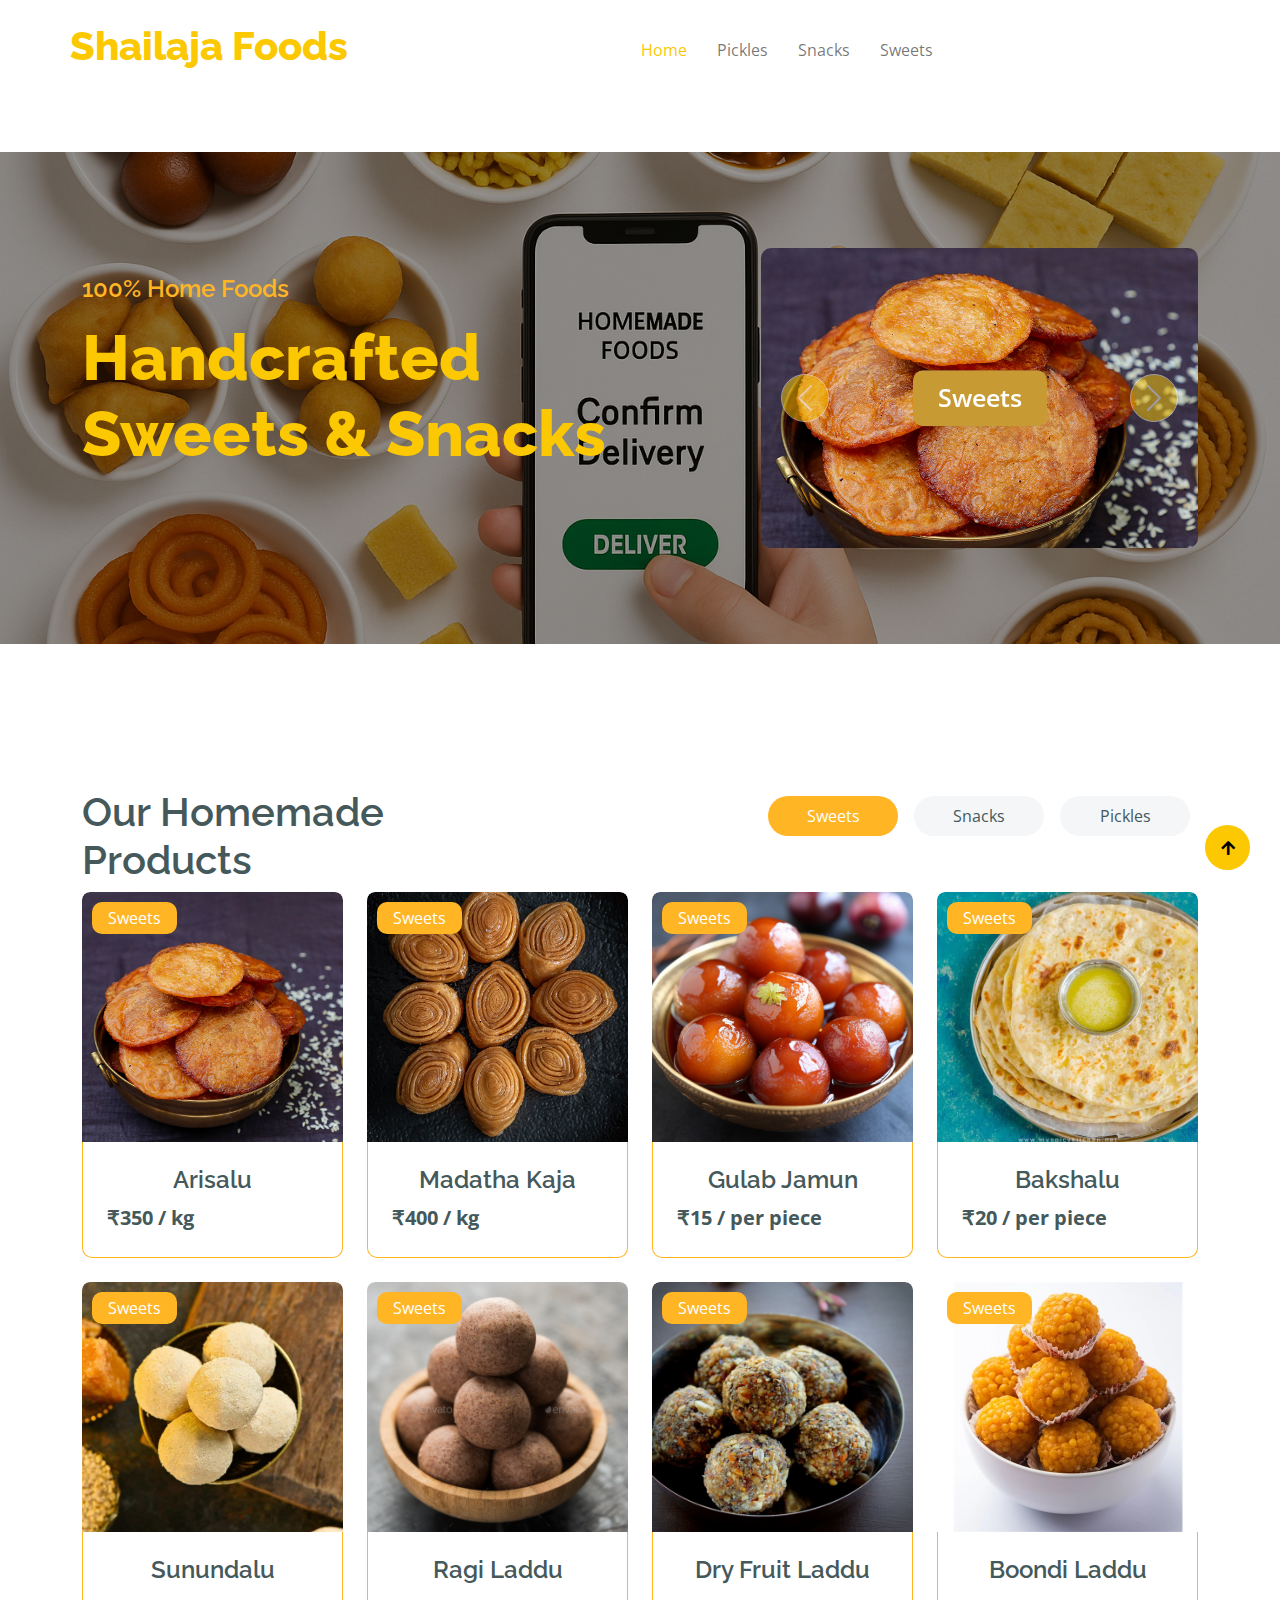
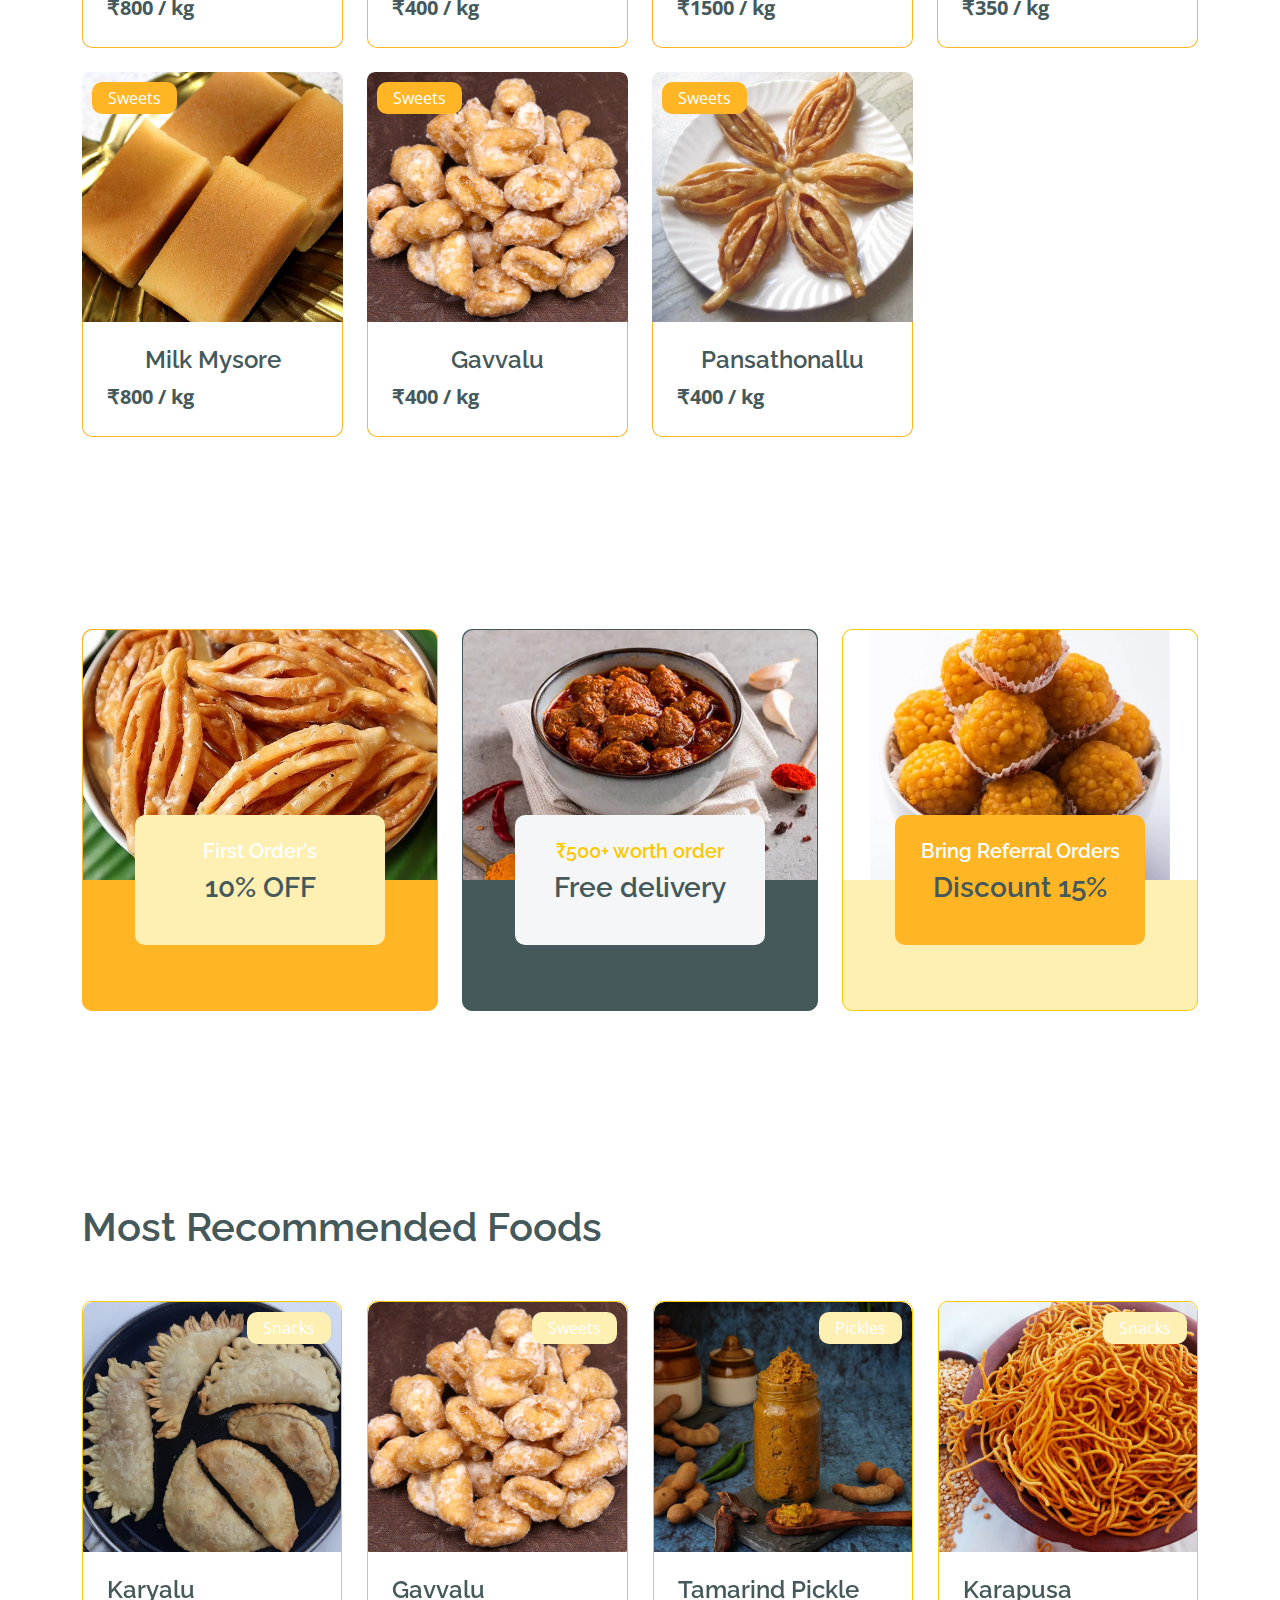
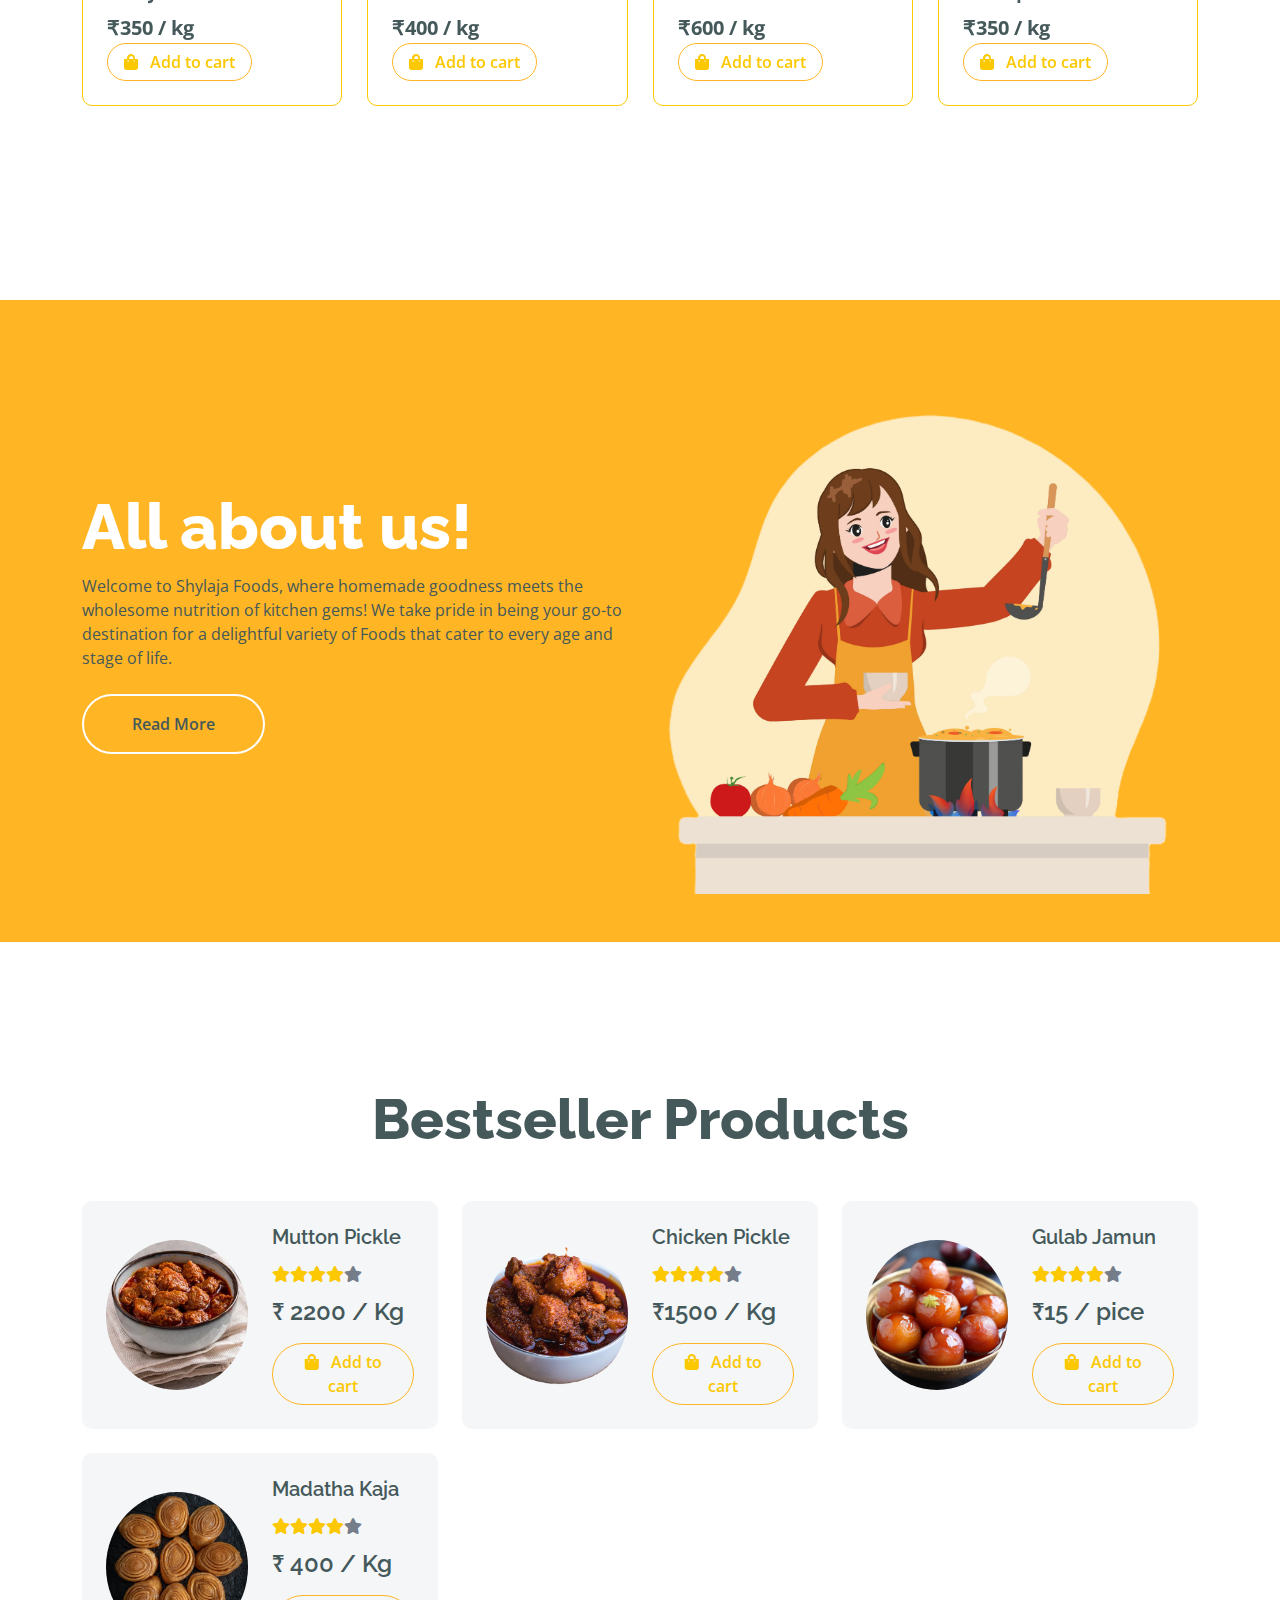
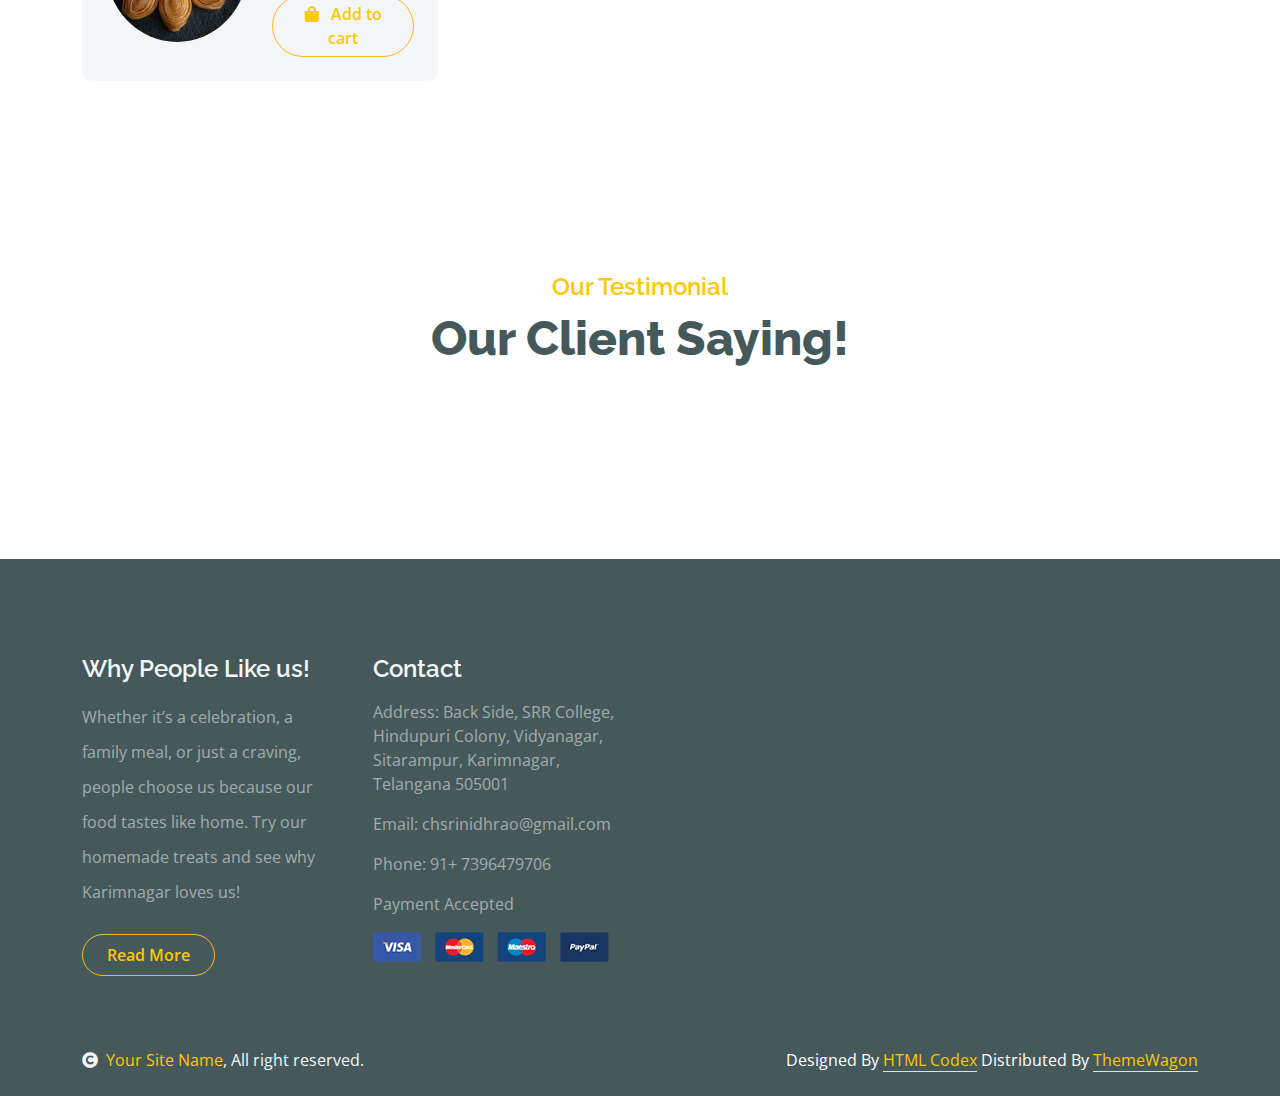
<file: index.html>
<!DOCTYPE html>
<html lang="en">

    <head>
        <meta charset="utf-8">
        <title>Shailaja Foods</title>
        <meta content="width=device-width, initial-scale=1.0" name="viewport">
        <meta content="" name="keywords">
        <meta content="" name="description">

        <!-- Google Web Fonts -->
        <link rel="preconnect" href="https://fonts.googleapis.com">
        <link rel="preconnect" href="https://fonts.gstatic.com" crossorigin>
        <link href="https://fonts.googleapis.com/css2?family=Open+Sans:wght@400;600&family=Raleway:wght@600;800&display=swap" rel="stylesheet"> 

        <!-- Icon Font Stylesheet -->
        <link rel="stylesheet" href="https://use.fontawesome.com/releases/v5.15.4/css/all.css"/>
        <link href="https://cdn.jsdelivr.net/npm/bootstrap-icons@1.4.1/font/bootstrap-icons.css" rel="stylesheet">

        <!-- Libraries Stylesheet -->
        <link href="lib/lightbox/css/lightbox.min.css" rel="stylesheet">
        <link href="lib/owlcarousel/assets/owl.carousel.min.css" rel="stylesheet">


        <!-- Customized Bootstrap Stylesheet -->
        <link href="./css/bootstrap.min.css" rel="stylesheet">

        <!-- Template Stylesheet -->
        <link href="./css/style.css" rel="stylesheet">
    </head>

    <body>

        <!-- Spinner Start -->
        <div id="spinner" class="show w-100 vh-100 bg-white position-fixed translate-middle top-50 start-50  d-flex align-items-center justify-content-center">
            <div class="spinner-grow text-primary" role="status"></div>
        </div>
        <!-- Spinner End -->


        <!-- Navbar start -->
        <div class="container-fluid fixed-top">
            <div class="container px-0">
                <nav class="navbar navbar-light bg-white navbar-expand-xl">
                    <a href="index.html" class="navbar-brand"><h1 class="text-primary display-6">Shailaja Foods</h1></a>
                    <button class="navbar-toggler py-2 px-3" type="button" data-bs-toggle="collapse" data-bs-target="#navbarCollapse">
                        <span class="fa fa-bars text-primary"></span>
                    </button>
                    <div class="collapse navbar-collapse bg-white" id="navbarCollapse">
                        <div class="navbar-nav mx-auto">
                            <a href="index.html" class="nav-item nav-link active">Home</a>
                            <a href="pickle.html" class="nav-item nav-link">Pickles</a>
                            <a href="snacks.html" class="nav-item nav-link">Snacks</a>
                            <a href="sweet.html" class="nav-item nav-link">Sweets</a>
                        </div>
                    </div>
                </nav>
            </div>
        </div>
        <!-- Navbar End -->



        <!-- Hero Start -->
        <div class="container-fluid py-5 mb-5 hero-header">
            <div class="container py-5">
                <div class="row g-5 align-items-center">
                    <div class="col-md-12 col-lg-7">
                        <h4 class="mb-3 text-secondary">100% Home Foods</h4>
                        <h1 class="mb-5 display-3 text-primary">Handcrafted Sweets & Snacks</h1>
                    </div>
                    <div class="col-md-12 col-lg-5">
                        <div id="carouselId" class="carousel slide position-relative" data-bs-ride="carousel">
                            <div class="carousel-inner" role="listbox">

                                <!-- Slide 1 -->
                                <div class="carousel-item active rounded position-relative">
                                    <img src="img/Arisalu-Plain.jpeg"
                                        class="img-fluid w-100 rounded"
                                        style="height: 300px; object-fit: cover;"
                                        alt="Sweets">
                                    <a href="#"
                                    class="btn px-4 py-2 text-white bg-dark position-absolute top-50 start-50 translate-middle"
                                    style="z-index: 10;">Sweets</a>
                                </div>

                                <!-- Slide 2 -->
                                <div class="carousel-item rounded position-relative">
                                    <img src="img/karapusa.jpeg"
                                        class="img-fluid w-100 rounded"
                                        style="height: 300px; object-fit: cover;"
                                        alt="Snacks">
                                    <a href="#"
                                    class="btn px-4 py-2 text-white bg-dark position-absolute top-50 start-50 translate-middle"
                                    style="z-index: 10;">Snacks</a>
                                </div>

                                <!-- Slide 3 -->
                                <div class="carousel-item rounded position-relative">
                                    <img src="img/mango-pickle.jpg"
                                        class="img-fluid w-100 rounded"
                                        style="height: 300px; object-fit: cover;"
                                        alt="Pickles">
                                    <a href="#"
                                    class="btn px-4 py-2 text-white bg-dark position-absolute top-50 start-50 translate-middle"
                                    style="z-index: 10;">Pickles</a>
                                </div>
                            </div>

                            <!-- Controls -->
                            <button class="carousel-control-prev" type="button" data-bs-target="#carouselId" data-bs-slide="prev">
                                <span class="carousel-control-prev-icon" aria-hidden="true"></span>
                                <span class="visually-hidden">Previous</span>
                            </button>
                            <button class="carousel-control-next" type="button" data-bs-target="#carouselId" data-bs-slide="next">
                                <span class="carousel-control-next-icon" aria-hidden="true"></span>
                                <span class="visually-hidden">Next</span>
                            </button>
                        </div>
                    </div>
                </div>
            </div>
        </div>
        <!-- Hero End -->



        <!-- Fruits Shop Start-->
        <div class="container-fluid fruite py-5">
            <div class="container py-5">
                <div class="tab-class text-center">
                    <div class="row g-4">
                        <div class="col-lg-4 text-start">
                            <h1>Our Homemade Products</h1>
                        </div>
                        <div class="col-lg-8 text-end">
                            <ul class="nav nav-pills d-inline-flex text-center mb-5">
                                <li class="nav-item">
                                    <a class="d-flex m-2 py-2 bg-light rounded-pill active" data-bs-toggle="pill" href="#tab-1">
                                        <span class="text-dark" style="width: 130px;">Sweets</span>
                                    </a>
                                </li>
                                <li class="nav-item">
                                    <a class="d-flex py-2 m-2 bg-light rounded-pill" data-bs-toggle="pill" href="#tab-2">
                                        <span class="text-dark" style="width: 130px;">Snacks</span>
                                    </a>
                                </li>
                                <li class="nav-item">
                                    <a class="d-flex m-2 py-2 bg-light rounded-pill" data-bs-toggle="pill" href="#tab-3">
                                        <span class="text-dark" style="width: 130px;">Pickles</span>
                                    </a>
                                </li>
                            </ul>
                        </div>
                    </div>
                    <div class="tab-content">
                        <div id="tab-1" class="tab-pane fade show p-0 active">
                            <div class="row g-4">
                                <div class="col-lg-12">
                                    <div class="row g-4">
                                        <div class="col-md-6 col-lg-4 col-xl-3">
                                            <div class="rounded position-relative fruite-item">
                                                <div class="fruite-img" style="height: 250px; overflow: hidden; border-top-left-radius: 0.5rem; border-top-right-radius: 0.5rem;">
                                                    <img src="img/Arisalu-Plain.jpeg"
                                                        style="width: 100%; height: 100%; object-fit: cover; border-top-left-radius: 0.5rem; border-top-right-radius: 0.5rem;"
                                                        alt="Arisalu">
                                                </div>
                                                <div class="text-white bg-secondary px-3 py-1 rounded position-absolute" style="top: 10px; left: 10px;">Sweets</div>
                                                <div class="p-4 border border-secondary border-top-0 rounded-bottom">
                                                    <h4>Arisalu</h4>
                                                    
                                                    <div class="d-flex justify-content-between flex-lg-wrap">
                                                        <p class="text-dark fs-5 fw-bold mb-0">&#8377;350  / kg</p>
                                                    </div>
                                                </div>
                                            </div>
                                        </div>
                                        <div class="col-md-6 col-lg-4 col-xl-3">
                                            <div class="rounded position-relative fruite-item">
                                                <div class="fruite-img" style="height: 250px; overflow: hidden; border-top-left-radius: 0.5rem; border-top-right-radius: 0.5rem;">
                                                    <img src="img/Madatha-Kaja-Recipe.jpg"
                                                        style="width: 100%; height: 100%; object-fit: cover; border-top-left-radius: 0.5rem; border-top-right-radius: 0.5rem;"
                                                        alt="karapusa">
                                                </div>
                                                <div class="text-white bg-secondary px-3 py-1 rounded position-absolute" style="top: 10px; left: 10px;">Sweets</div>
                                                <div class="p-4 border border-secondary border-top-0 rounded-bottom">
                                                    <h4>Madatha Kaja</h4>
                                                    
                                                    <div class="d-flex justify-content-between flex-lg-wrap">
                                                        <p class="text-dark fs-5 fw-bold mb-0">&#8377;400 / kg</p>
                                                    </div>
                                                </div>
                                            </div>
                                        </div>
                                        <div class="col-md-6 col-lg-4 col-xl-3">
                                            <div class="rounded position-relative fruite-item">
                                                <div class="fruite-img" style="height: 250px; overflow: hidden; border-top-left-radius: 0.5rem; border-top-right-radius: 0.5rem;">
                                                    <img src="img/gulab-jamun-recipe_9fb159dc2674f395436a64666227c988-768x768.jpeg"
                                                        style="width: 100%; height: 100%; object-fit: cover; border-top-left-radius: 0.5rem; border-top-right-radius: 0.5rem;"
                                                        alt="karapusa">
                                                </div>
                                                <div class="text-white bg-secondary px-3 py-1 rounded position-absolute" style="top: 10px; left: 10px;">Sweets</div>
                                                <div class="p-4 border border-secondary border-top-0 rounded-bottom">
                                                    <h4>Gulab Jamun</h4>
                                                    
                                                    <div class="d-flex justify-content-between flex-lg-wrap">
                                                        <p class="text-dark fs-5 fw-bold mb-0">&#8377;15 / per piece</p>
                                                    </div>
                                                </div>
                                            </div>
                                        </div>
                                        <div class="col-md-6 col-lg-4 col-xl-3">
                                            <div class="rounded position-relative fruite-item">
                                                <div class="fruite-img" style="height: 250px; overflow: hidden; border-top-left-radius: 0.5rem; border-top-right-radius: 0.5rem;">
                                                    <img src="img/Bakshalu-Sq.jpg"
                                                        style="width: 100%; height: 100%; object-fit: cover; border-top-left-radius: 0.5rem; border-top-right-radius: 0.5rem;"
                                                        alt="karapusa">
                                                </div>
                                                <div class="text-white bg-secondary px-3 py-1 rounded position-absolute" style="top: 10px; left: 10px;">Sweets</div>
                                                <div class="p-4 border border-secondary border-top-0 rounded-bottom">
                                                    <h4>Bakshalu</h4>
                                                    
                                                    <div class="d-flex justify-content-between flex-lg-wrap">
                                                        <p class="text-dark fs-5 fw-bold mb-0">&#8377;20 / per piece</p>
                                                    </div>
                                                </div>
                                            </div>
                                        </div>
                                        <div class="col-md-6 col-lg-4 col-xl-3">
                                            <div class="rounded position-relative fruite-item">
                                                <div class="fruite-img" style="height: 250px; overflow: hidden; border-top-left-radius: 0.5rem; border-top-right-radius: 0.5rem;">
                                                    <img src="img/Bellam Sunundalu ( Minapa)-800x800.jpg"
                                                        style="width: 100%; height: 100%; object-fit: cover; border-top-left-radius: 0.5rem; border-top-right-radius: 0.5rem;"
                                                        alt="karapusa">
                                                </div>
                                                <div class="text-white bg-secondary px-3 py-1 rounded position-absolute" style="top: 10px; left: 10px;">Sweets</div>
                                                <div class="p-4 border border-secondary border-top-0 rounded-bottom">
                                                    <h4>Sunundalu</h4>
                                                    
                                                    <div class="d-flex justify-content-between flex-lg-wrap">
                                                        <p class="text-dark fs-5 fw-bold mb-0">&#8377;800 / kg</p>
                                                    </div>
                                                </div>
                                            </div>
                                        </div>
                                        <div class="col-md-6 col-lg-4 col-xl-3">
                                            <div class="rounded position-relative fruite-item">
                                                <div class="fruite-img" style="height: 250px; overflow: hidden; border-top-left-radius: 0.5rem; border-top-right-radius: 0.5rem;">
                                                    <img src="img/DSC_9919_ragi_laddu-isolated.jpg"
                                                        style="width: 100%; height: 100%; object-fit: cover; border-top-left-radius: 0.5rem; border-top-right-radius: 0.5rem;"
                                                        alt="karapusa">
                                                </div>
                                                <div class="text-white bg-secondary px-3 py-1 rounded position-absolute" style="top: 10px; left: 10px;">Sweets</div>
                                                <div class="p-4 border border-secondary border-top-0 rounded-bottom">
                                                    <h4>Ragi Laddu</h4>
                                                    
                                                    <div class="d-flex justify-content-between flex-lg-wrap">
                                                        <p class="text-dark fs-5 fw-bold mb-0">&#8377;400 / kg</p>
                                                    </div>
                                                </div>
                                            </div>
                                        </div>
                                        <div class="col-md-6 col-lg-4 col-xl-3">
                                            <div class="rounded position-relative fruite-item">
                                                <div class="fruite-img" style="height: 250px; overflow: hidden; border-top-left-radius: 0.5rem; border-top-right-radius: 0.5rem;">
                                                    <img src="img/dry-fruits-laddu.jpg"
                                                        style="width: 100%; height: 100%; object-fit: cover; border-top-left-radius: 0.5rem; border-top-right-radius: 0.5rem;"
                                                        alt="karapusa">
                                                </div>
                                                <div class="text-white bg-secondary px-3 py-1 rounded position-absolute" style="top: 10px; left: 10px;">Sweets</div>
                                                <div class="p-4 border border-secondary border-top-0 rounded-bottom">
                                                    <h4>Dry Fruit Laddu</h4>
                                                    
                                                    <div class="d-flex justify-content-between flex-lg-wrap">
                                                        <p class="text-dark fs-5 fw-bold mb-0">&#8377;1500 / kg</p>
                                                    </div>
                                                </div>
                                            </div>
                                        </div>
                                        <div class="col-md-6 col-lg-4 col-xl-3">
                                            <div class="rounded position-relative fruite-item">
                                                <div class="fruite-img" style="height: 250px; overflow: hidden; border-top-left-radius: 0.5rem; border-top-right-radius: 0.5rem;">
                                                    <img src="img/moti boondi laddu nathu s_medium_0394118.webp"
                                                        style="width: 100%; height: 100%; object-fit: cover; border-top-left-radius: 0.5rem; border-top-right-radius: 0.5rem;"
                                                        alt="karapusa">
                                                </div>
                                                <div class="text-white bg-secondary px-3 py-1 rounded position-absolute" style="top: 10px; left: 10px;">Sweets</div>
                                                <div class="p-4 border border-secondary border-top-0 rounded-bottom">
                                                    <h4>Boondi Laddu</h4>
                                                    
                                                    <div class="d-flex justify-content-between flex-lg-wrap">
                                                        <p class="text-dark fs-5 fw-bold mb-0">&#8377;350 / kg</p>
                                                    </div>
                                                </div>
                                            </div>
                                        </div>
                                        <div class="col-md-6 col-lg-4 col-xl-3">
                                            <div class="rounded position-relative fruite-item">
                                                <div class="fruite-img" style="height: 250px; overflow: hidden; border-top-left-radius: 0.5rem; border-top-right-radius: 0.5rem;">
                                                    <img src="img/milk mysore.jpg"
                                                        style="width: 100%; height: 100%; object-fit: cover; border-top-left-radius: 0.5rem; border-top-right-radius: 0.5rem;"
                                                        alt="karapusa">
                                                </div>
                                                <div class="text-white bg-secondary px-3 py-1 rounded position-absolute" style="top: 10px; left: 10px;">Sweets</div>
                                                <div class="p-4 border border-secondary border-top-0 rounded-bottom">
                                                    <h4>Milk Mysore</h4>
                                                    
                                                    <div class="d-flex justify-content-between flex-lg-wrap">
                                                        <p class="text-dark fs-5 fw-bold mb-0">&#8377;800 / kg</p>
                                                    </div>
                                                </div>
                                            </div>
                                        </div>
                                        <div class="col-md-6 col-lg-4 col-xl-3">
                                            <div class="rounded position-relative fruite-item">
                                                <div class="fruite-img" style="height: 250px; overflow: hidden; border-top-left-radius: 0.5rem; border-top-right-radius: 0.5rem;">
                                                    <img src="img/gavvalu-sugar.jpg"
                                                        style="width: 100%; height: 100%; object-fit: cover; border-top-left-radius: 0.5rem; border-top-right-radius: 0.5rem;"
                                                        alt="karapusa">
                                                </div>
                                                <div class="text-white bg-secondary px-3 py-1 rounded position-absolute" style="top: 10px; left: 10px;">Sweets</div>
                                                <div class="p-4 border border-secondary border-top-0 rounded-bottom">
                                                    <h4>Gavvalu</h4>
                                                    
                                                    <div class="d-flex justify-content-between flex-lg-wrap">
                                                        <p class="text-dark fs-5 fw-bold mb-0">&#8377;400 / kg</p>
                                                    </div>
                                                </div>
                                            </div>
                                        </div>
                                        <div class="col-md-6 col-lg-4 col-xl-3">
                                            <div class="rounded position-relative fruite-item">
                                                <div class="fruite-img" style="height: 250px; overflow: hidden; border-top-left-radius: 0.5rem; border-top-right-radius: 0.5rem;">
                                                    <img src="img/img_96911.webp"
                                                        style="width: 100%; height: 100%; object-fit: cover; border-top-left-radius: 0.5rem; border-top-right-radius: 0.5rem;"
                                                        alt="karapusa">
                                                </div>
                                                <div class="text-white bg-secondary px-3 py-1 rounded position-absolute" style="top: 10px; left: 10px;">Sweets</div>
                                                <div class="p-4 border border-secondary border-top-0 rounded-bottom">
                                                    <h4>Pansathonallu</h4>
                                                    
                                                    <div class="d-flex justify-content-between flex-lg-wrap">
                                                        <p class="text-dark fs-5 fw-bold mb-0">&#8377;400 / kg</p>
                                                    </div>
                                                </div>
                                            </div>
                                        </div>
                                    </div>
                                </div>
                            </div>
                        </div>
                        <div id="tab-2" class="tab-pane fade show p-0">
                            <div class="row g-4">
                                <div class="col-lg-12">
                                    <div class="row g-4">
                                        <div class="col-md-6 col-lg-4 col-xl-3">
                                            <div class="rounded position-relative fruite-item">
                                                <div class="fruite-img" style="height: 250px; overflow: hidden; border-top-left-radius: 0.5rem; border-top-right-radius: 0.5rem;">
                                                    <img src="img/karapusa.jpeg"
                                                        style="width: 100%; height: 100%; object-fit: cover; border-top-left-radius: 0.5rem; border-top-right-radius: 0.5rem;"
                                                        alt="Arisalu">
                                                </div>
                                                <div class="text-white bg-secondary px-3 py-1 rounded position-absolute" style="top: 10px; left: 10px;">Snacks</div>
                                                <div class="p-4 border border-secondary border-top-0 rounded-bottom">
                                                    <h4>karapusa</h4>
                                                    
                                                    <div class="d-flex justify-content-between flex-lg-wrap">
                                                        <p class="text-dark fs-5 fw-bold mb-0">&#8377;350 / kg</p>
                                                    </div>
                                                </div>
                                            </div>
                                        </div>
                                        <div class="col-md-6 col-lg-4 col-xl-3">
                                            <div class="rounded position-relative fruite-item">
                                                <div class="fruite-img" style="height: 250px; overflow: hidden; border-top-left-radius: 0.5rem; border-top-right-radius: 0.5rem;">
                                                    <img src="img/karyalu.jpg"
                                                        style="width: 100%; height: 100%; object-fit: cover; border-top-left-radius: 0.5rem; border-top-right-radius: 0.5rem;"
                                                        alt="Arisalu">
                                                </div>
                                                <div class="text-white bg-secondary px-3 py-1 rounded position-absolute" style="top: 10px; left: 10px;">Snacks</div>
                                                <div class="p-4 border border-secondary border-top-0 rounded-bottom">
                                                    <h4>karyalu</h4>
                                                    
                                                    <div class="d-flex justify-content-between flex-lg-wrap">
                                                        <p class="text-dark fs-5 fw-bold mb-0">&#8377;350 / kg</p>
                                                    </div>
                                                </div>
                                            </div>
                                        </div>
                                        <div class="col-md-6 col-lg-4 col-xl-3">
                                            <div class="rounded position-relative fruite-item">
                                                <div class="fruite-img" style="height: 250px; overflow: hidden; border-top-left-radius: 0.5rem; border-top-right-radius: 0.5rem;">
                                                    <img src="img/garelu.jpg"
                                                        style="width: 100%; height: 100%; object-fit: cover; border-top-left-radius: 0.5rem; border-top-right-radius: 0.5rem;"
                                                        alt="Arisalu">
                                                </div>
                                                <div class="text-white bg-secondary px-3 py-1 rounded position-absolute" style="top: 10px; left: 10px;">Snacks</div>
                                                <div class="p-4 border border-secondary border-top-0 rounded-bottom">
                                                    <h4>Garelu</h4>
                                                    
                                                    <div class="d-flex justify-content-between flex-lg-wrap">
                                                        <p class="text-dark fs-5 fw-bold mb-0">&#8377;350 / kg</p>
                                                    </div>
                                                </div>
                                            </div>
                                        </div>
                                        <div class="col-md-6 col-lg-4 col-xl-3">
                                            <div class="rounded position-relative fruite-item">
                                                <div class="fruite-img" style="height: 250px; overflow: hidden; border-top-left-radius: 0.5rem; border-top-right-radius: 0.5rem;">
                                                    <img src="img/murukulu.webp"
                                                        style="width: 100%; height: 100%; object-fit: cover; border-top-left-radius: 0.5rem; border-top-right-radius: 0.5rem;"
                                                        alt="Arisalu">
                                                </div>
                                                <div class="text-white bg-secondary px-3 py-1 rounded position-absolute" style="top: 10px; left: 10px;">Snacks</div>
                                                <div class="p-4 border border-secondary border-top-0 rounded-bottom">
                                                    <h4>Murukulu</h4>
                                                    
                                                    <div class="d-flex justify-content-between flex-lg-wrap">
                                                        <p class="text-dark fs-5 fw-bold mb-0">&#8377;320 / kg</p>
                                                    </div>
                                                </div>
                                            </div>
                                        </div>
                                        <div class="col-md-6 col-lg-4 col-xl-3">
                                            <div class="rounded position-relative fruite-item">
                                                <div class="fruite-img" style="height: 250px; overflow: hidden; border-top-left-radius: 0.5rem; border-top-right-radius: 0.5rem;">
                                                    <img src="img/Shankarpali-2-3-500x375.webp"
                                                        style="width: 100%; height: 100%; object-fit: cover; border-top-left-radius: 0.5rem; border-top-right-radius: 0.5rem;"
                                                        alt="Arisalu">
                                                </div>
                                                <div class="text-white bg-secondary px-3 py-1 rounded position-absolute" style="top: 10px; left: 10px;">Snacks</div>
                                                <div class="p-4 border border-secondary border-top-0 rounded-bottom">
                                                    <h4>Shankarpali</h4>
                                                    
                                                    <div class="d-flex justify-content-between flex-lg-wrap">
                                                        <p class="text-dark fs-5 fw-bold mb-0">&#8377;350 / kg</p>
                                                    </div>
                                                </div>
                                            </div>
                                        </div>
                                        <div class="col-md-6 col-lg-4 col-xl-3">
                                            <div class="rounded position-relative fruite-item">
                                                <div class="fruite-img" style="height: 250px; overflow: hidden; border-top-left-radius: 0.5rem; border-top-right-radius: 0.5rem;">
                                                    <img src="img/sakinalu.webp"
                                                        style="width: 100%; height: 100%; object-fit: cover; border-top-left-radius: 0.5rem; border-top-right-radius: 0.5rem;"
                                                        alt="Arisalu">
                                                </div>
                                                <div class="text-white bg-secondary px-3 py-1 rounded position-absolute" style="top: 10px; left: 10px;">Snacks</div>
                                                <div class="p-4 border border-secondary border-top-0 rounded-bottom">
                                                    <h4>Sakinalu</h4>
                                                    
                                                    <div class="d-flex justify-content-between flex-lg-wrap">
                                                        <p class="text-dark fs-5 fw-bold mb-0">&#8377;350 / kg</p>
                                                    </div>
                                                </div>
                                            </div>
                                        </div>
                                    </div>
                                </div>
                            </div>
                        </div>
                        <div id="tab-3" class="tab-pane fade show p-0">
                            <div class="row g-4">
                                <div class="col-lg-12">
                                    <div class="row g-4">
                                        <div class="col-md-6 col-lg-4 col-xl-3">
                                            <div class="rounded position-relative fruite-item">
                                                <div class="fruite-img" style="height: 250px; overflow: hidden; border-top-left-radius: 0.5rem; border-top-right-radius: 0.5rem;">
                                                    <img src="img/amla-pickle-500x375.jpg"
                                                        style="width: 100%; height: 100%; object-fit: cover; border-top-left-radius: 0.5rem; border-top-right-radius: 0.5rem;"
                                                        alt="murukku">
                                                </div>
                                                <div class="text-white bg-secondary px-3 py-1 rounded position-absolute" style="top: 10px; left: 10px;">Pickles</div>
                                                <div class="p-4 border border-secondary border-top-0 rounded-bottom">
                                                    <h4>Amla Pickle</h4>
                                                    
                                                    <div class="d-flex justify-content-between flex-lg-wrap">
                                                        <p class="text-dark fs-5 fw-bold mb-0">&#8377;600 / kg</p>
                                                    </div>
                                                </div>
                                            </div>
                                        </div>
                                        <div class="col-md-6 col-lg-4 col-xl-3">
                                            <div class="rounded position-relative fruite-item">
                                                <div class="fruite-img" style="height: 250px; overflow: hidden; border-top-left-radius: 0.5rem; border-top-right-radius: 0.5rem;">
                                                    <img src="img/mutton pickle.webp"
                                                        style="width: 100%; height: 100%; object-fit: cover; border-top-left-radius: 0.5rem; border-top-right-radius: 0.5rem;"
                                                        alt="murukku">
                                                </div>
                                                <div class="text-white bg-secondary px-3 py-1 rounded position-absolute" style="top: 10px; left: 10px;">Pickles</div>
                                                <div class="p-4 border border-secondary border-top-0 rounded-bottom">
                                                    <h4>Mutton Pickle bone</h4>
                                                    
                                                    <div class="d-flex justify-content-between flex-lg-wrap">
                                                        <p class="text-dark fs-5 fw-bold mb-0">&#8377;1800 / kg </p>
                                                    </div>
                                                </div>
                                            </div>
                                        </div>
                                        <div class="col-md-6 col-lg-4 col-xl-3">
                                            <div class="rounded position-relative fruite-item">
                                                <div class="fruite-img" style="height: 250px; overflow: hidden; border-top-left-radius: 0.5rem; border-top-right-radius: 0.5rem;">
                                                    <img src="img/Bhimavaram-Prawns-Big-Size-Pickle-GP-2.webp"
                                                        style="width: 100%; height: 100%; object-fit: cover; border-top-left-radius: 0.5rem; border-top-right-radius: 0.5rem;"
                                                        alt="murukku">
                                                </div>
                                                <div class="text-white bg-secondary px-3 py-1 rounded position-absolute" style="top: 10px; left: 10px;">Pickles</div>
                                                <div class="p-4 border border-secondary border-top-0 rounded-bottom">
                                                    <h4>Prawns Pickle</h4>
                                                    
                                                    <div class="d-flex justify-content-between flex-lg-wrap">
                                                        <p class="text-dark fs-5 fw-bold mb-0">&#8377;1800 / kg</p>
                                                    </div>
                                                </div>
                                            </div>
                                        </div>
                                        <div class="col-md-6 col-lg-4 col-xl-3">
                                            <div class="rounded position-relative fruite-item">
                                                <div class="fruite-img" style="height: 250px; overflow: hidden; border-top-left-radius: 0.5rem; border-top-right-radius: 0.5rem;">
                                                    <img src="img/Godavari-Koramenu-Fish-Pickle-GP-2.webp"
                                                        style="width: 100%; height: 100%; object-fit: cover; border-top-left-radius: 0.5rem; border-top-right-radius: 0.5rem;"
                                                        alt="murukku">
                                                </div>
                                                <div class="text-white bg-secondary px-3 py-1 rounded position-absolute" style="top: 10px; left: 10px;">Pickles</div>
                                                <div class="p-4 border border-secondary border-top-0 rounded-bottom">
                                                    <h4>Fish Pickle boneless</h4>
                                                    
                                                    <div class="d-flex justify-content-between flex-lg-wrap">
                                                        <p class="text-dark fs-5 fw-bold mb-0">&#8377;2200 / kg</p>
                                                    </div>
                                                </div>
                                            </div>
                                        </div>
                                        <div class="col-md-6 col-lg-4 col-xl-3">
                                            <div class="rounded position-relative fruite-item">
                                                <div class="fruite-img" style="height: 250px; overflow: hidden; border-top-left-radius: 0.5rem; border-top-right-radius: 0.5rem;">
                                                    <img src="img/Godavari-Koramenu-Fish-Pickle-GP-2.webp"
                                                        style="width: 100%; height: 100%; object-fit: cover; border-top-left-radius: 0.5rem; border-top-right-radius: 0.5rem;"
                                                        alt="murukku">
                                                </div>
                                                <div class="text-white bg-secondary px-3 py-1 rounded position-absolute" style="top: 10px; left: 10px;">Pickles</div>
                                                <div class="p-4 border border-secondary border-top-0 rounded-bottom">
                                                    <h4>Fish Pickle bone</h4>
                                                    
                                                    <div class="d-flex justify-content-between flex-lg-wrap">
                                                        <p class="text-dark fs-5 fw-bold mb-0">&#8377;1600 / kg</p>
                                                    </div>
                                                </div>
                                            </div>
                                        </div>
                                        <div class="col-md-6 col-lg-4 col-xl-3">
                                            <div class="rounded position-relative fruite-item">
                                                <div class="fruite-img" style="height: 250px; overflow: hidden; border-top-left-radius: 0.5rem; border-top-right-radius: 0.5rem;">
                                                    <img src="img/mango-pickle.jpg"
                                                        style="width: 100%; height: 100%; object-fit: cover; border-top-left-radius: 0.5rem; border-top-right-radius: 0.5rem;"
                                                        alt="murukku">
                                                </div>
                                                <div class="text-white bg-secondary px-3 py-1 rounded position-absolute" style="top: 10px; left: 10px;">Pickles</div>
                                                <div class="p-4 border border-secondary border-top-0 rounded-bottom">
                                                    <h4>Mango Pickle</h4>
                                                    
                                                    <div class="d-flex justify-content-between flex-lg-wrap">
                                                        <p class="text-dark fs-5 fw-bold mb-0">&#8377;600 / kg</p>
                                                    </div>
                                                </div>
                                            </div>
                                        </div>
                                        <div class="col-md-6 col-lg-4 col-xl-3">
                                            <div class="rounded position-relative fruite-item">
                                                <div class="fruite-img" style="height: 250px; overflow: hidden; border-top-left-radius: 0.5rem; border-top-right-radius: 0.5rem;">
                                                    <img src="img/chicken pickle.jpeg"
                                                        style="width: 100%; height: 100%; object-fit: cover; border-top-left-radius: 0.5rem; border-top-right-radius: 0.5rem;"
                                                        alt="murukku">
                                                </div>
                                                <div class="text-white bg-secondary px-3 py-1 rounded position-absolute" style="top: 10px; left: 10px;">Pickles</div>
                                                <div class="p-4 border border-secondary border-top-0 rounded-bottom">
                                                    <h4>chicken Pickle boneless</h4>
                                                    
                                                    <div class="d-flex justify-content-between flex-lg-wrap">
                                                        <p class="text-dark fs-5 fw-bold mb-0">&#8377;1500 / kg</p>
                                                    </div>
                                                </div>
                                            </div>
                                        </div>
                                        <div class="col-md-6 col-lg-4 col-xl-3">
                                            <div class="rounded position-relative fruite-item">
                                                <div class="fruite-img" style="height: 250px; overflow: hidden; border-top-left-radius: 0.5rem; border-top-right-radius: 0.5rem;">
                                                    <img src="img/chicken pickle.jpeg"
                                                        style="width: 100%; height: 100%; object-fit: cover; border-top-left-radius: 0.5rem; border-top-right-radius: 0.5rem;"
                                                        alt="murukku">
                                                </div>
                                                <div class="text-white bg-secondary px-3 py-1 rounded position-absolute" style="top: 10px; left: 10px;">Pickles</div>
                                                <div class="p-4 border border-secondary border-top-0 rounded-bottom">
                                                    <h4>chicken Pickle with bone</h4>
                                                    
                                                    <div class="d-flex justify-content-between flex-lg-wrap">
                                                        <p class="text-dark fs-5 fw-bold mb-0">&#8377;1200 / kg</p>
                                                    </div>
                                                </div>
                                            </div>
                                        </div>
                                        <div class="col-md-6 col-lg-4 col-xl-3">
                                            <div class="rounded position-relative fruite-item">
                                                <div class="fruite-img" style="height: 250px; overflow: hidden; border-top-left-radius: 0.5rem; border-top-right-radius: 0.5rem;">
                                                    <img src="img/mutton pickle.webp"
                                                        style="width: 100%; height: 100%; object-fit: cover; border-top-left-radius: 0.5rem; border-top-right-radius: 0.5rem;"
                                                        alt="murukku">
                                                </div>
                                                <div class="text-white bg-secondary px-3 py-1 rounded position-absolute" style="top: 10px; left: 10px;">Pickles</div>
                                                <div class="p-4 border border-secondary border-top-0 rounded-bottom">
                                                    <h4>Mutton Pickle boneless</h4>
                                                    
                                                    <div class="d-flex justify-content-between flex-lg-wrap">
                                                        <p class="text-dark fs-5 fw-bold mb-0">&#8377;2200 / kg</p>
                                                    </div>
                                                </div>
                                            </div>
                                        </div>
                                    </div>                           
                                </div>
                            </div>
                        </div>
                    </div>
                </div>      
            </div>
        </div>
        <!-- Fruits Shop End-->


        <!-- Featurs Start -->
        <div class="container-fluid service py-5">
            <div class="container py-5">
                <div class="row g-4 justify-content-center">

                    <!-- First Order's -->
                    <div class="col-md-6 col-lg-4">
                        <a href="#">
                            <div class="service-item bg-secondary rounded border border-secondary">
                                <img src="img/shekkara kommulu.jpg" 
                                    class="img-fluid rounded-top w-100" 
                                    alt="" 
                                    style="width: 100%; height: 250px; object-fit: cover;">
                                <div class="px-4 rounded-bottom">
                                    <div class="service-content bg-primary text-center p-4 rounded">
                                        <h5 class="text-white">First Order's</h5>
                                        <h3 class="mb-0">10% OFF</h3>
                                    </div>
                                </div>
                            </div>
                        </a>
                    </div>

                    <!-- Free Delivery -->
                    <div class="col-md-6 col-lg-4">
                        <a href="#">
                            <div class="service-item bg-dark rounded border border-dark">
                                <img src="img/mutton pickle.webp" 
                                    class="img-fluid rounded-top w-100" 
                                    alt="" 
                                    style="width: 100%; height: 250px; object-fit: cover;">
                                <div class="px-4 rounded-bottom">
                                    <div class="service-content bg-light text-center p-4 rounded">
                                        <h5 class="text-primary">&#x20B9;500+ worth order</h5>
                                        <h3 class="mb-0">Free delivery</h3>
                                    </div>
                                </div>
                            </div>
                        </a>
                    </div>

                    <!-- Referral Orders -->
                    <div class="col-md-6 col-lg-4">
                        <a href="#">
                            <div class="service-item bg-primary rounded border border-primary">
                                <img src="img/moti boondi laddu nathu s_medium_0394118.webp" 
                                    class="img-fluid rounded-top w-100" 
                                    alt="" 
                                    style="width: 100%; height: 250px; object-fit: cover;">
                                <div class="px-4 rounded-bottom">
                                    <div class="service-content bg-secondary text-center p-4 rounded">
                                        <h5 class="text-white">Bring Referral Orders</h5>
                                        <h3 class="mb-0">Discount 15%</h3>
                                    </div>
                                </div>
                            </div>
                        </a>
                    </div>

                </div>
            </div>
        </div>

        <!-- Featurs End -->


        <!-- Vesitable Shop Start-->
        <div class="container-fluid vesitable py-5">
            <div class="container py-5">
                <h1 class="mb-0">Most Recommended Foods</h1>
                <div class="owl-carousel vegetable-carousel justify-content-center">

                    <!-- Food Item 1 -->
                    <div class="border border-primary rounded position-relative vesitable-item">
                        <div class="vesitable-img">
                            <img src="img/karyalu.jpg" 
                                class="img-fluid w-100 rounded-top" 
                                alt="" 
                                style="width: 100%; height: 250px; object-fit: cover;">
                        </div>
                        <div class="text-white bg-primary px-3 py-1 rounded position-absolute" style="top: 10px; right: 10px;">Snacks</div>
                        <div class="p-4 rounded-bottom">
                            <h4>Karyalu</h4>
                            
                            <div class="d-flex justify-content-between flex-lg-wrap">
                                <p class="text-dark fs-5 fw-bold mb-0">&#8377;350 / kg</p>
                                <a href="#" class="btn border border-secondary rounded-pill px-3 text-primary">
                                    <i class="fa fa-shopping-bag me-2 text-primary"></i> Add to cart
                                </a>
                            </div>
                        </div>
                    </div>

                    <!-- Food Item 2 -->
                    <div class="border border-primary rounded position-relative vesitable-item">
                        <div class="vesitable-img">
                            <img src="img/gavvalu-sugar.jpg" 
                                class="img-fluid w-100 rounded-top" 
                                alt="" 
                                style="width: 100%; height: 250px; object-fit: cover;">
                        </div>
                        <div class="text-white bg-primary px-3 py-1 rounded position-absolute" style="top: 10px; right: 10px;">Sweets</div>
                        <div class="p-4 rounded-bottom">
                            <h4>Gavvalu</h4>
                            
                            <div class="d-flex justify-content-between flex-lg-wrap">
                                <p class="text-dark fs-5 fw-bold mb-0">&#8377;400 / kg</p>
                                <a href="#" class="btn border border-secondary rounded-pill px-3 text-primary">
                                    <i class="fa fa-shopping-bag me-2 text-primary"></i> Add to cart
                                </a>
                            </div>
                        </div>
                    </div>

                    <!-- Food Item 3 -->
                    <div class="border border-primary rounded position-relative vesitable-item">
                        <div class="vesitable-img">
                            <img src="img/Tamarind-pickle-1.jpg" 
                                class="img-fluid w-100 rounded-top" 
                                alt="" 
                                style="width: 100%; height: 250px; object-fit: cover;">
                        </div>
                        <div class="text-white bg-primary px-3 py-1 rounded position-absolute" style="top: 10px; right: 10px;">Pickles</div>
                        <div class="p-4 rounded-bottom">
                            <h4>Tamarind Pickle</h4>
                            
                            <div class="d-flex justify-content-between flex-lg-wrap">
                                <p class="text-dark fs-5 fw-bold mb-0">&#8377;600 / kg</p>
                                <a href="#" class="btn border border-secondary rounded-pill px-3 text-primary">
                                    <i class="fa fa-shopping-bag me-2 text-primary"></i> Add to cart
                                </a>
                            </div>
                        </div>
                    </div>

                    <!-- Food Item 4 -->
                    <div class="border border-primary rounded position-relative vesitable-item">
                        <div class="vesitable-img">
                            <img src="img/karapusa.jpeg" 
                                class="img-fluid w-100 rounded-top" 
                                alt="" 
                                style="width: 100%; height: 250px; object-fit: cover;">
                        </div>
                        <div class="text-white bg-primary px-3 py-1 rounded position-absolute" style="top: 10px; right: 10px;">Snacks</div>
                        <div class="p-4 rounded-bottom">
                            <h4>Karapusa</h4>
                            
                            <div class="d-flex justify-content-between flex-lg-wrap">
                                <p class="text-dark fs-5 fw-bold mb-0">&#8377;350 / kg</p>
                                <a href="#" class="btn border border-secondary rounded-pill px-3 text-primary">
                                    <i class="fa fa-shopping-bag me-2 text-primary"></i> Add to cart
                                </a>
                            </div>
                        </div>
                    </div>

                </div>
            </div>
        </div>

        <!-- Vesitable Shop End -->


        <!-- Banner Section Start-->
        <div class="container-fluid banner bg-secondary my-5">
            <div class="container py-5">
                <div class="row g-4 align-items-center">
                    <div class="col-lg-6">
                        <div class="py-4">
                            <h1 class="display-3 text-white">All about us!</h1>
                            <p class="mb-4 text-dark">Welcome to Shylaja Foods, where homemade goodness meets the wholesome nutrition of kitchen gems! We take pride in being your go-to destination for a delightful variety of Foods that cater to every age and stage of life.</p>
                            <a href="#" class="banner-btn btn border-2 border-white rounded-pill text-dark py-3 px-5">Read More</a>
                        </div>
                    </div>
                    <div class="col-lg-6">
                        <div class="position-relative">
                            <img src="img/cooking.png" class="img-fluid w-100 rounded" alt="">
                        </div>
                    </div>
                </div>
            </div>
        </div>
        <!-- Banner Section End -->


        <!-- Bestsaler Product Start -->
        <div class="container-fluid py-5">
            <div class="container py-5">
                <div class="text-center mx-auto mb-5" style="max-width: 700px;">
                    <h1 class="display-4">Bestseller Products</h1>
                </div>
                <div class="row g-4">

                    <!-- Product 1 -->
                    <div class="col-lg-6 col-xl-4">
                        <div class="p-4 rounded bg-light">
                            <div class="row align-items-center">
                                <div class="col-6">
                                    <img src="img/mutton pickle.webp" 
                                        class="img-fluid rounded-circle" 
                                        alt="" 
                                        style="width: 150px; height: 150px; object-fit: cover;">
                                </div>
                                <div class="col-6">
                                    <a href="#" class="h5">Mutton Pickle</a>
                                    <div class="d-flex my-3">
                                        <i class="fas fa-star text-primary"></i>
                                        <i class="fas fa-star text-primary"></i>
                                        <i class="fas fa-star text-primary"></i>
                                        <i class="fas fa-star text-primary"></i>
                                        <i class="fas fa-star"></i>
                                    </div>
                                    <h4 class="mb-3">&#8377; 2200 / Kg</h4>
                                    <a href="#" class="btn border border-secondary rounded-pill px-3 text-primary">
                                        <i class="fa fa-shopping-bag me-2 text-primary"></i> Add to cart
                                    </a>
                                </div>
                            </div>
                        </div>
                    </div>

                    <!-- Product 2 -->
                    <div class="col-lg-6 col-xl-4">
                        <div class="p-4 rounded bg-light">
                            <div class="row align-items-center">
                                <div class="col-6">
                                    <img src="img/Chicken-1-592x600-1.png" 
                                        class="img-fluid rounded-circle" 
                                        alt="" 
                                        style="width: 150px; height: 150px; object-fit: cover;">
                                </div>
                                <div class="col-6">
                                    <a href="#" class="h5">Chicken Pickle</a>
                                    <div class="d-flex my-3">
                                        <i class="fas fa-star text-primary"></i>
                                        <i class="fas fa-star text-primary"></i>
                                        <i class="fas fa-star text-primary"></i>
                                        <i class="fas fa-star text-primary"></i>
                                        <i class="fas fa-star"></i>
                                    </div>
                                    <h4 class="mb-3">&#8377;1500 / Kg</h4>
                                    <a href="#" class="btn border border-secondary rounded-pill px-3 text-primary">
                                        <i class="fa fa-shopping-bag me-2 text-primary"></i> Add to cart
                                    </a>
                                </div>
                            </div>
                        </div>
                    </div>

                    <!-- Product 3 -->
                    <div class="col-lg-6 col-xl-4">
                        <div class="p-4 rounded bg-light">
                            <div class="row align-items-center">
                                <div class="col-6">
                                    <img src="img/gulab-jamun-recipe_9fb159dc2674f395436a64666227c988-768x768.jpeg" 
                                        class="img-fluid rounded-circle" 
                                        alt="" 
                                        style="width: 150px; height: 150px; object-fit: cover;">
                                </div>
                                <div class="col-6">
                                    <a href="#" class="h5">Gulab Jamun</a>
                                    <div class="d-flex my-3">
                                        <i class="fas fa-star text-primary"></i>
                                        <i class="fas fa-star text-primary"></i>
                                        <i class="fas fa-star text-primary"></i>
                                        <i class="fas fa-star text-primary"></i>
                                        <i class="fas fa-star"></i>
                                    </div>
                                    <h4 class="mb-3">&#8377;15 / pice </h4>
                                    <a href="#" class="btn border border-secondary rounded-pill px-3 text-primary">
                                        <i class="fa fa-shopping-bag me-2 text-primary"></i> Add to cart
                                    </a>
                                </div>
                            </div>
                        </div>
                    </div>

                    <!-- Product 4 -->
                    <div class="col-lg-6 col-xl-4">
                        <div class="p-4 rounded bg-light">
                            <div class="row align-items-center">
                                <div class="col-6">
                                    <img src="img/Madatha-Kaja-Recipe.jpg" 
                                        class="img-fluid rounded-circle" 
                                        alt="" 
                                        style="width: 150px; height: 150px; object-fit: cover;">
                                </div>
                                <div class="col-6">
                                    <a href="#" class="h5">Madatha Kaja</a>
                                    <div class="d-flex my-3">
                                        <i class="fas fa-star text-primary"></i>
                                        <i class="fas fa-star text-primary"></i>
                                        <i class="fas fa-star text-primary"></i>
                                        <i class="fas fa-star text-primary"></i>
                                        <i class="fas fa-star"></i>
                                    </div>
                                    <h4 class="mb-3">&#8377; 400 / Kg</h4>
                                    <a href="#" class="btn border border-secondary rounded-pill px-3 text-primary">
                                        <i class="fa fa-shopping-bag me-2 text-primary"></i> Add to cart
                                    </a>
                                </div>
                            </div>
                        </div>
                    </div>

                </div>
            </div>
        </div>

        <!-- Bestsaler Product End -->




        <!-- Tastimonial Start -->
        <div class="container-fluid testimonial py-5">
            <div class="container py-5">
                <div class="testimonial-header text-center">
                    <h4 class="text-primary">Our Testimonial</h4>
                    <h1 class="display-5 mb-5 text-dark">Our Client Saying!</h1>
                </div>
                <script src="https://static.elfsight.com/platform/platform.js" data-use-service-core defer></script>
                <div class="elfsight-app-5314cf97-6790-453f-8be7-1b3041465ed8" data-elfsight-app-lazy></div>
                    
            </div>
        </div>
        <!-- Tastimonial End -->


        <!-- Footer Start -->
        <div class="container-fluid bg-dark text-white-50 footer pt-5 mt-5">
            <div class="container py-5">
                <div class="row g-5">
                    <div class="col-lg-3 col-md-6">
                        <div class="footer-item">
                            <h4 class="text-light mb-3">Why People Like us!</h4>
                            <p class="mb-4">Whether it’s a celebration, a family meal, or just a craving, people choose us because our food tastes like home. Try our homemade treats and see why Karimnagar loves us!</p>
                            <a href="" class="btn border-secondary py-2 px-4 rounded-pill text-primary">Read More</a>
                        </div>
                    </div>

                    <div class="col-lg-3 col-md-6">
                        <div class="footer-item">
                            <h4 class="text-light mb-3">Contact</h4>
                            <p>Address: Back Side, SRR College, Hindupuri Colony, Vidyanagar, Sitarampur, Karimnagar, Telangana 505001</p>
                            <p>Email: chsrinidhrao@gmail.com</p>
                            <p>Phone: 91+ 7396479706</p>
                            <p>Payment Accepted</p>
                            <img src="img/payment.png" class="img-fluid" alt="">
                        </div>
                    </div>
                </div>
            </div>
        </div>
        <!-- Footer End -->

        <!-- Copyright Start -->
        <div class="container-fluid copyright bg-dark py-4">
            <div class="container">
                <div class="row">
                    <div class="col-md-6 text-center text-md-start mb-3 mb-md-0">
                        <span class="text-light"><a href="#"><i class="fas fa-copyright text-light me-2"></i>Your Site Name</a>, All right reserved.</span>
                    </div>
                    <div class="col-md-6 my-auto text-center text-md-end text-white">
                        <!--/*** This template is free as long as you keep the below author’s credit link/attribution link/backlink. ***/-->
                        <!--/*** If you'd like to use the template without the below author’s credit link/attribution link/backlink, ***/-->
                        <!--/*** you can purchase the Credit Removal License from "https://htmlcodex.com/credit-removal". ***/-->
                        Designed By <a class="border-bottom" href="https://htmlcodex.com">HTML Codex</a> Distributed By <a class="border-bottom" href="https://themewagon.com">ThemeWagon</a>
                    </div>
                </div>
            </div>
        </div>
        <!-- Copyright End -->



        <!-- Back to Top -->
        <a href="#" class="btn btn-primary border-3 border-primary rounded-circle back-to-top"><i class="fa fa-arrow-up"></i></a>   

        
    <!-- JavaScript Libraries -->
    <script src="https://ajax.googleapis.com/ajax/libs/jquery/3.6.4/jquery.min.js"></script>
    <script src="https://cdn.jsdelivr.net/npm/bootstrap@5.0.0/dist/js/bootstrap.bundle.min.js"></script>
    <script src="lib/easing/easing.min.js"></script>
    <script src="lib/waypoints/waypoints.min.js"></script>
    <script src="lib/lightbox/js/lightbox.min.js"></script>
    <script src="lib/owlcarousel/owl.carousel.min.js"></script>

    <!-- Template Javascript -->
    <script src="js/main.js"></script>
    </body>

</html>
</file>
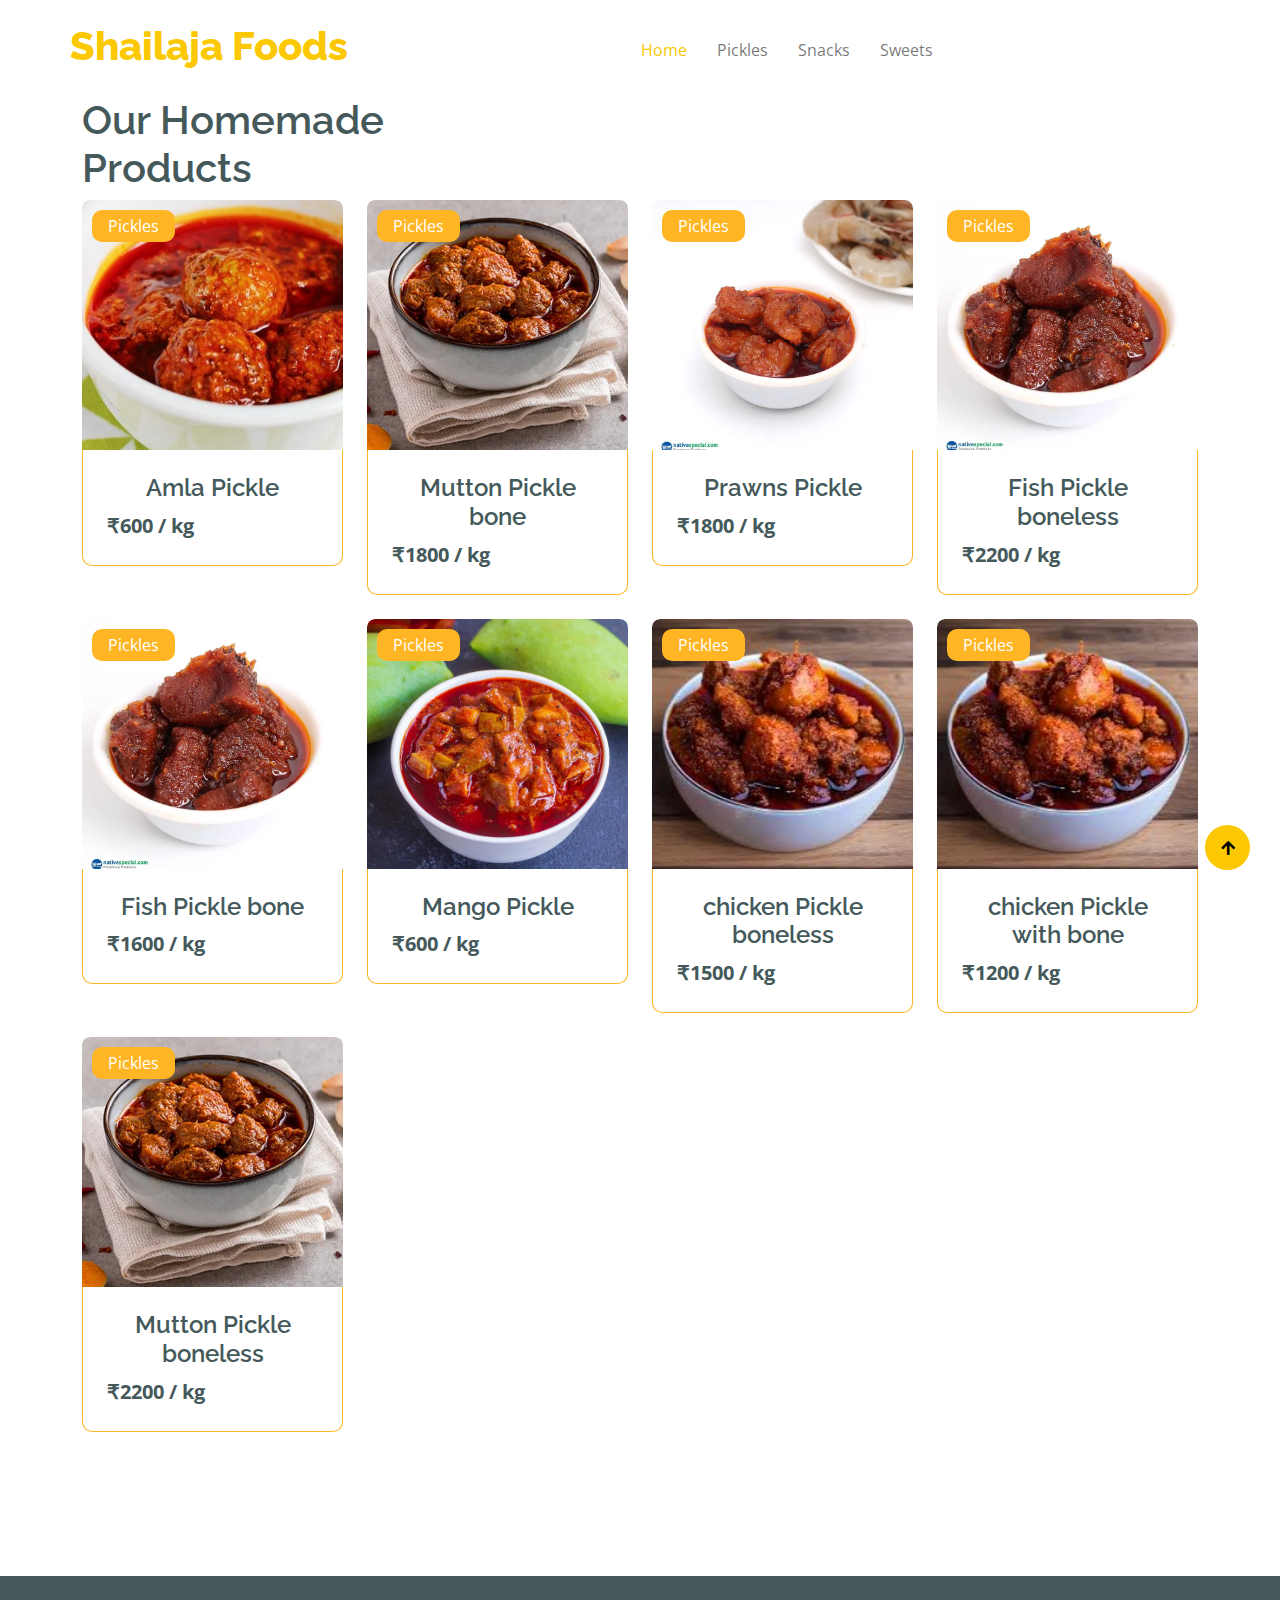
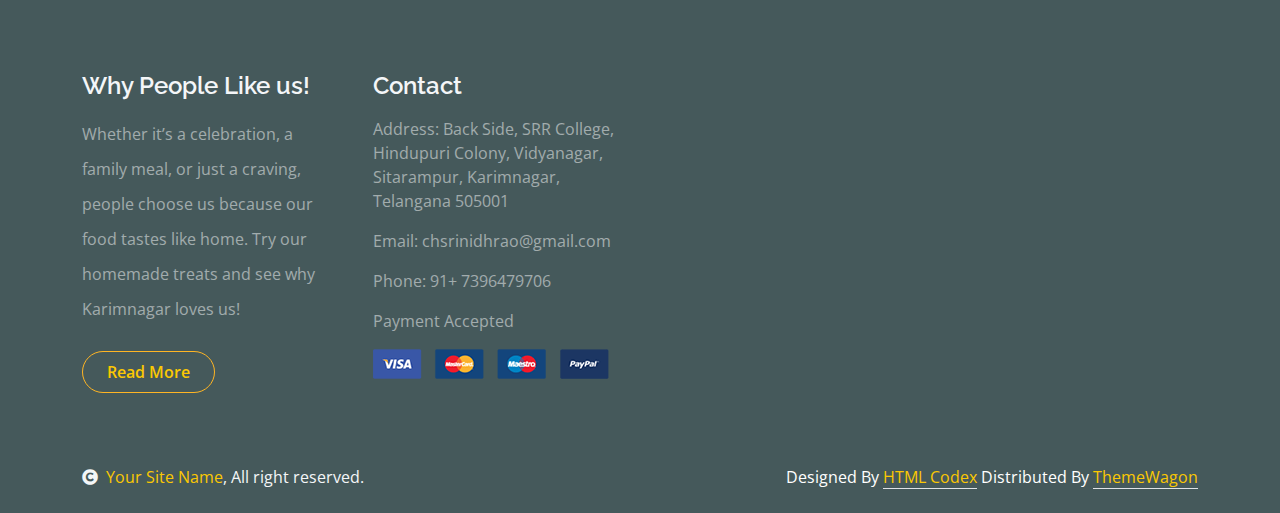
<file: pickle.html>
<!DOCTYPE html>
<html lang="en">

    <head>
        <meta charset="utf-8">
        <title>Shailaja Foods</title>
        <meta content="width=device-width, initial-scale=1.0" name="viewport">
        <meta content="" name="keywords">
        <meta content="" name="description">

        <!-- Google Web Fonts -->
        <link rel="preconnect" href="https://fonts.googleapis.com">
        <link rel="preconnect" href="https://fonts.gstatic.com" crossorigin>
        <link href="https://fonts.googleapis.com/css2?family=Open+Sans:wght@400;600&family=Raleway:wght@600;800&display=swap" rel="stylesheet"> 

        <!-- Icon Font Stylesheet -->
        <link rel="stylesheet" href="https://use.fontawesome.com/releases/v5.15.4/css/all.css"/>
        <link href="https://cdn.jsdelivr.net/npm/bootstrap-icons@1.4.1/font/bootstrap-icons.css" rel="stylesheet">

        <!-- Libraries Stylesheet -->
        <link href="lib/lightbox/css/lightbox.min.css" rel="stylesheet">
        <link href="lib/owlcarousel/assets/owl.carousel.min.css" rel="stylesheet">


        <!-- Customized Bootstrap Stylesheet -->
        <link href="css/bootstrap.min.css" rel="stylesheet">

        <!-- Template Stylesheet -->
        <link href="css/style.css" rel="stylesheet">
    </head>

    <body>

        <!-- Spinner Start -->
        <div id="spinner" class="show w-100 vh-100 bg-white position-fixed translate-middle top-50 start-50  d-flex align-items-center justify-content-center">
            <div class="spinner-grow text-primary" role="status"></div>
        </div>
        <!-- Spinner End -->


        <!-- Navbar start -->
        <div class="container-fluid fixed-top">
            <div class="container px-0">
                <nav class="navbar navbar-light bg-white navbar-expand-xl">
                    <a href="index.html" class="navbar-brand"><h1 class="text-primary display-6">Shailaja Foods</h1></a>
                    <button class="navbar-toggler py-2 px-3" type="button" data-bs-toggle="collapse" data-bs-target="#navbarCollapse">
                        <span class="fa fa-bars text-primary"></span>
                    </button>
                    <div class="collapse navbar-collapse bg-white" id="navbarCollapse">
                        <div class="navbar-nav mx-auto">
                            <a href="index.html" class="nav-item nav-link active">Home</a>
                            <a href="pickle.html" class="nav-item nav-link">Pickles</a>
                            <a href="snacks.html" class="nav-item nav-link">Snacks</a>
                            <a href="sweet.html" class="nav-item nav-link">Sweets</a>
                        </div>
                    </div>
                </nav>
            </div>
        </div>
        <!-- Navbar End -->



        <!-- Fruits Shop Start-->
        <div class="container-fluid fruite py-5">
            <div class="container py-5">
                <div class="tab-class text-center">
                    <div class="row g-4">
                        <div class="col-lg-4 text-start">
                            <h1>Our Homemade Products</h1>
                        </div>
                        <div class="col-lg-8 text-end">
                        </div>
                    </div>
                    <div class="tab-content">
                        <div id="tab-1" class="tab-pane fade show p-0 active">
                            
                             <div class="row g-4">
                                <div class="col-lg-12">
                                    <div class="row g-4">
                                        <div class="col-md-6 col-lg-4 col-xl-3">
                                            <div class="rounded position-relative fruite-item">
                                                <div class="fruite-img" style="height: 250px; overflow: hidden; border-top-left-radius: 0.5rem; border-top-right-radius: 0.5rem;">
                                                    <img src="img/amla-pickle-500x375.jpg"
                                                        style="width: 100%; height: 100%; object-fit: cover; border-top-left-radius: 0.5rem; border-top-right-radius: 0.5rem;"
                                                        alt="murukku">
                                                </div>
                                                <div class="text-white bg-secondary px-3 py-1 rounded position-absolute" style="top: 10px; left: 10px;">Pickles</div>
                                                <div class="p-4 border border-secondary border-top-0 rounded-bottom">
                                                    <h4>Amla Pickle</h4>
                                                    
                                                    <div class="d-flex justify-content-between flex-lg-wrap">
                                                        <p class="text-dark fs-5 fw-bold mb-0">&#8377;600 / kg</p>
                                                    </div>
                                                </div>
                                            </div>
                                        </div>
                                        <div class="col-md-6 col-lg-4 col-xl-3">
                                            <div class="rounded position-relative fruite-item">
                                                <div class="fruite-img" style="height: 250px; overflow: hidden; border-top-left-radius: 0.5rem; border-top-right-radius: 0.5rem;">
                                                    <img src="img/mutton pickle.webp"
                                                        style="width: 100%; height: 100%; object-fit: cover; border-top-left-radius: 0.5rem; border-top-right-radius: 0.5rem;"
                                                        alt="murukku">
                                                </div>
                                                <div class="text-white bg-secondary px-3 py-1 rounded position-absolute" style="top: 10px; left: 10px;">Pickles</div>
                                                <div class="p-4 border border-secondary border-top-0 rounded-bottom">
                                                    <h4>Mutton Pickle bone</h4>
                                                    
                                                    <div class="d-flex justify-content-between flex-lg-wrap">
                                                        <p class="text-dark fs-5 fw-bold mb-0">&#8377;1800 / kg </p>
                                                    </div>
                                                </div>
                                            </div>
                                        </div>
                                        <div class="col-md-6 col-lg-4 col-xl-3">
                                            <div class="rounded position-relative fruite-item">
                                                <div class="fruite-img" style="height: 250px; overflow: hidden; border-top-left-radius: 0.5rem; border-top-right-radius: 0.5rem;">
                                                    <img src="img/Bhimavaram-Prawns-Big-Size-Pickle-GP-2.webp"
                                                        style="width: 100%; height: 100%; object-fit: cover; border-top-left-radius: 0.5rem; border-top-right-radius: 0.5rem;"
                                                        alt="murukku">
                                                </div>
                                                <div class="text-white bg-secondary px-3 py-1 rounded position-absolute" style="top: 10px; left: 10px;">Pickles</div>
                                                <div class="p-4 border border-secondary border-top-0 rounded-bottom">
                                                    <h4>Prawns Pickle</h4>
                                                    
                                                    <div class="d-flex justify-content-between flex-lg-wrap">
                                                        <p class="text-dark fs-5 fw-bold mb-0">&#8377;1800 / kg</p>
                                                    </div>
                                                </div>
                                            </div>
                                        </div>
                                        <div class="col-md-6 col-lg-4 col-xl-3">
                                            <div class="rounded position-relative fruite-item">
                                                <div class="fruite-img" style="height: 250px; overflow: hidden; border-top-left-radius: 0.5rem; border-top-right-radius: 0.5rem;">
                                                    <img src="img/Godavari-Koramenu-Fish-Pickle-GP-2.webp"
                                                        style="width: 100%; height: 100%; object-fit: cover; border-top-left-radius: 0.5rem; border-top-right-radius: 0.5rem;"
                                                        alt="murukku">
                                                </div>
                                                <div class="text-white bg-secondary px-3 py-1 rounded position-absolute" style="top: 10px; left: 10px;">Pickles</div>
                                                <div class="p-4 border border-secondary border-top-0 rounded-bottom">
                                                    <h4>Fish Pickle boneless</h4>
                                                    
                                                    <div class="d-flex justify-content-between flex-lg-wrap">
                                                        <p class="text-dark fs-5 fw-bold mb-0">&#8377;2200 / kg</p>
                                                    </div>
                                                </div>
                                            </div>
                                        </div>
                                        <div class="col-md-6 col-lg-4 col-xl-3">
                                            <div class="rounded position-relative fruite-item">
                                                <div class="fruite-img" style="height: 250px; overflow: hidden; border-top-left-radius: 0.5rem; border-top-right-radius: 0.5rem;">
                                                    <img src="img/Godavari-Koramenu-Fish-Pickle-GP-2.webp"
                                                        style="width: 100%; height: 100%; object-fit: cover; border-top-left-radius: 0.5rem; border-top-right-radius: 0.5rem;"
                                                        alt="murukku">
                                                </div>
                                                <div class="text-white bg-secondary px-3 py-1 rounded position-absolute" style="top: 10px; left: 10px;">Pickles</div>
                                                <div class="p-4 border border-secondary border-top-0 rounded-bottom">
                                                    <h4>Fish Pickle bone</h4>
                                                    
                                                    <div class="d-flex justify-content-between flex-lg-wrap">
                                                        <p class="text-dark fs-5 fw-bold mb-0">&#8377;1600 / kg</p>
                                                    </div>
                                                </div>
                                            </div>
                                        </div>
                                        <div class="col-md-6 col-lg-4 col-xl-3">
                                            <div class="rounded position-relative fruite-item">
                                                <div class="fruite-img" style="height: 250px; overflow: hidden; border-top-left-radius: 0.5rem; border-top-right-radius: 0.5rem;">
                                                    <img src="img/mango-pickle.jpg"
                                                        style="width: 100%; height: 100%; object-fit: cover; border-top-left-radius: 0.5rem; border-top-right-radius: 0.5rem;"
                                                        alt="murukku">
                                                </div>
                                                <div class="text-white bg-secondary px-3 py-1 rounded position-absolute" style="top: 10px; left: 10px;">Pickles</div>
                                                <div class="p-4 border border-secondary border-top-0 rounded-bottom">
                                                    <h4>Mango Pickle</h4>
                                                    
                                                    <div class="d-flex justify-content-between flex-lg-wrap">
                                                        <p class="text-dark fs-5 fw-bold mb-0">&#8377;600 / kg</p>
                                                    </div>
                                                </div>
                                            </div>
                                        </div>
                                        <div class="col-md-6 col-lg-4 col-xl-3">
                                            <div class="rounded position-relative fruite-item">
                                                <div class="fruite-img" style="height: 250px; overflow: hidden; border-top-left-radius: 0.5rem; border-top-right-radius: 0.5rem;">
                                                    <img src="img/chicken pickle.jpeg"
                                                        style="width: 100%; height: 100%; object-fit: cover; border-top-left-radius: 0.5rem; border-top-right-radius: 0.5rem;"
                                                        alt="murukku">
                                                </div>
                                                <div class="text-white bg-secondary px-3 py-1 rounded position-absolute" style="top: 10px; left: 10px;">Pickles</div>
                                                <div class="p-4 border border-secondary border-top-0 rounded-bottom">
                                                    <h4>chicken Pickle boneless</h4>
                                                    
                                                    <div class="d-flex justify-content-between flex-lg-wrap">
                                                        <p class="text-dark fs-5 fw-bold mb-0">&#8377;1500 / kg</p>
                                                    </div>
                                                </div>
                                            </div>
                                        </div>
                                        <div class="col-md-6 col-lg-4 col-xl-3">
                                            <div class="rounded position-relative fruite-item">
                                                <div class="fruite-img" style="height: 250px; overflow: hidden; border-top-left-radius: 0.5rem; border-top-right-radius: 0.5rem;">
                                                    <img src="img/chicken pickle.jpeg"
                                                        style="width: 100%; height: 100%; object-fit: cover; border-top-left-radius: 0.5rem; border-top-right-radius: 0.5rem;"
                                                        alt="murukku">
                                                </div>
                                                <div class="text-white bg-secondary px-3 py-1 rounded position-absolute" style="top: 10px; left: 10px;">Pickles</div>
                                                <div class="p-4 border border-secondary border-top-0 rounded-bottom">
                                                    <h4>chicken Pickle with bone</h4>
                                                    
                                                    <div class="d-flex justify-content-between flex-lg-wrap">
                                                        <p class="text-dark fs-5 fw-bold mb-0">&#8377;1200 / kg</p>
                                                    </div>
                                                </div>
                                            </div>
                                        </div>
                                        <div class="col-md-6 col-lg-4 col-xl-3">
                                            <div class="rounded position-relative fruite-item">
                                                <div class="fruite-img" style="height: 250px; overflow: hidden; border-top-left-radius: 0.5rem; border-top-right-radius: 0.5rem;">
                                                    <img src="img/mutton pickle.webp"
                                                        style="width: 100%; height: 100%; object-fit: cover; border-top-left-radius: 0.5rem; border-top-right-radius: 0.5rem;"
                                                        alt="murukku">
                                                </div>
                                                <div class="text-white bg-secondary px-3 py-1 rounded position-absolute" style="top: 10px; left: 10px;">Pickles</div>
                                                <div class="p-4 border border-secondary border-top-0 rounded-bottom">
                                                    <h4>Mutton Pickle boneless</h4>
                                                    
                                                    <div class="d-flex justify-content-between flex-lg-wrap">
                                                        <p class="text-dark fs-5 fw-bold mb-0">&#8377;2200 / kg</p>
                                                    </div>
                                                </div>
                                            </div>
                                        </div>
                                    </div>
                                </div>
                             </div>
                        </div>
                    </div>
                </div>      
            </div>
        </div>
        <!-- Fruits Shop End-->


       


        <!-- Footer Start -->
        <div class="container-fluid bg-dark text-white-50 footer pt-5 mt-5">
            <div class="container py-5">
                <div class="row g-5">
                    <div class="col-lg-3 col-md-6">
                        <div class="footer-item">
                            <h4 class="text-light mb-3">Why People Like us!</h4>
                            <p class="mb-4">Whether it’s a celebration, a family meal, or just a craving, people choose us because our food tastes like home. Try our homemade treats and see why Karimnagar loves us!</p>
                            <a href="" class="btn border-secondary py-2 px-4 rounded-pill text-primary">Read More</a>
                        </div>
                    </div>

                    <div class="col-lg-3 col-md-6">
                        <div class="footer-item">
                            <h4 class="text-light mb-3">Contact</h4>
                            <p>Address: Back Side, SRR College, Hindupuri Colony, Vidyanagar, Sitarampur, Karimnagar, Telangana 505001</p>
                            <p>Email: chsrinidhrao@gmail.com</p>
                            <p>Phone: 91+ 7396479706</p>
                            <p>Payment Accepted</p>
                            <img src="img/payment.png" class="img-fluid" alt="">
                        </div>
                    </div>
                </div>
            </div>
        </div>
        <!-- Footer End -->

        <!-- Copyright Start -->
        <div class="container-fluid copyright bg-dark py-4">
            <div class="container">
                <div class="row">
                    <div class="col-md-6 text-center text-md-start mb-3 mb-md-0">
                        <span class="text-light"><a href="#"><i class="fas fa-copyright text-light me-2"></i>Your Site Name</a>, All right reserved.</span>
                    </div>
                    <div class="col-md-6 my-auto text-center text-md-end text-white">
                        <!--/*** This template is free as long as you keep the below author’s credit link/attribution link/backlink. ***/-->
                        <!--/*** If you'd like to use the template without the below author’s credit link/attribution link/backlink, ***/-->
                        <!--/*** you can purchase the Credit Removal License from "https://htmlcodex.com/credit-removal". ***/-->
                        Designed By <a class="border-bottom" href="https://htmlcodex.com">HTML Codex</a> Distributed By <a class="border-bottom" href="https://themewagon.com">ThemeWagon</a>
                    </div>
                </div>
            </div>
        </div>
        <!-- Copyright End -->



        <!-- Back to Top -->
        <a href="#" class="btn btn-primary border-3 border-primary rounded-circle back-to-top"><i class="fa fa-arrow-up"></i></a>   

        
    <!-- JavaScript Libraries -->
    <script src="https://ajax.googleapis.com/ajax/libs/jquery/3.6.4/jquery.min.js"></script>
    <script src="https://cdn.jsdelivr.net/npm/bootstrap@5.0.0/dist/js/bootstrap.bundle.min.js"></script>
    <script src="lib/easing/easing.min.js"></script>
    <script src="lib/waypoints/waypoints.min.js"></script>
    <script src="lib/lightbox/js/lightbox.min.js"></script>
    <script src="lib/owlcarousel/owl.carousel.min.js"></script>

    <!-- Template Javascript -->
    <script src="js/main.js"></script>
    </body>

</html>
</file>
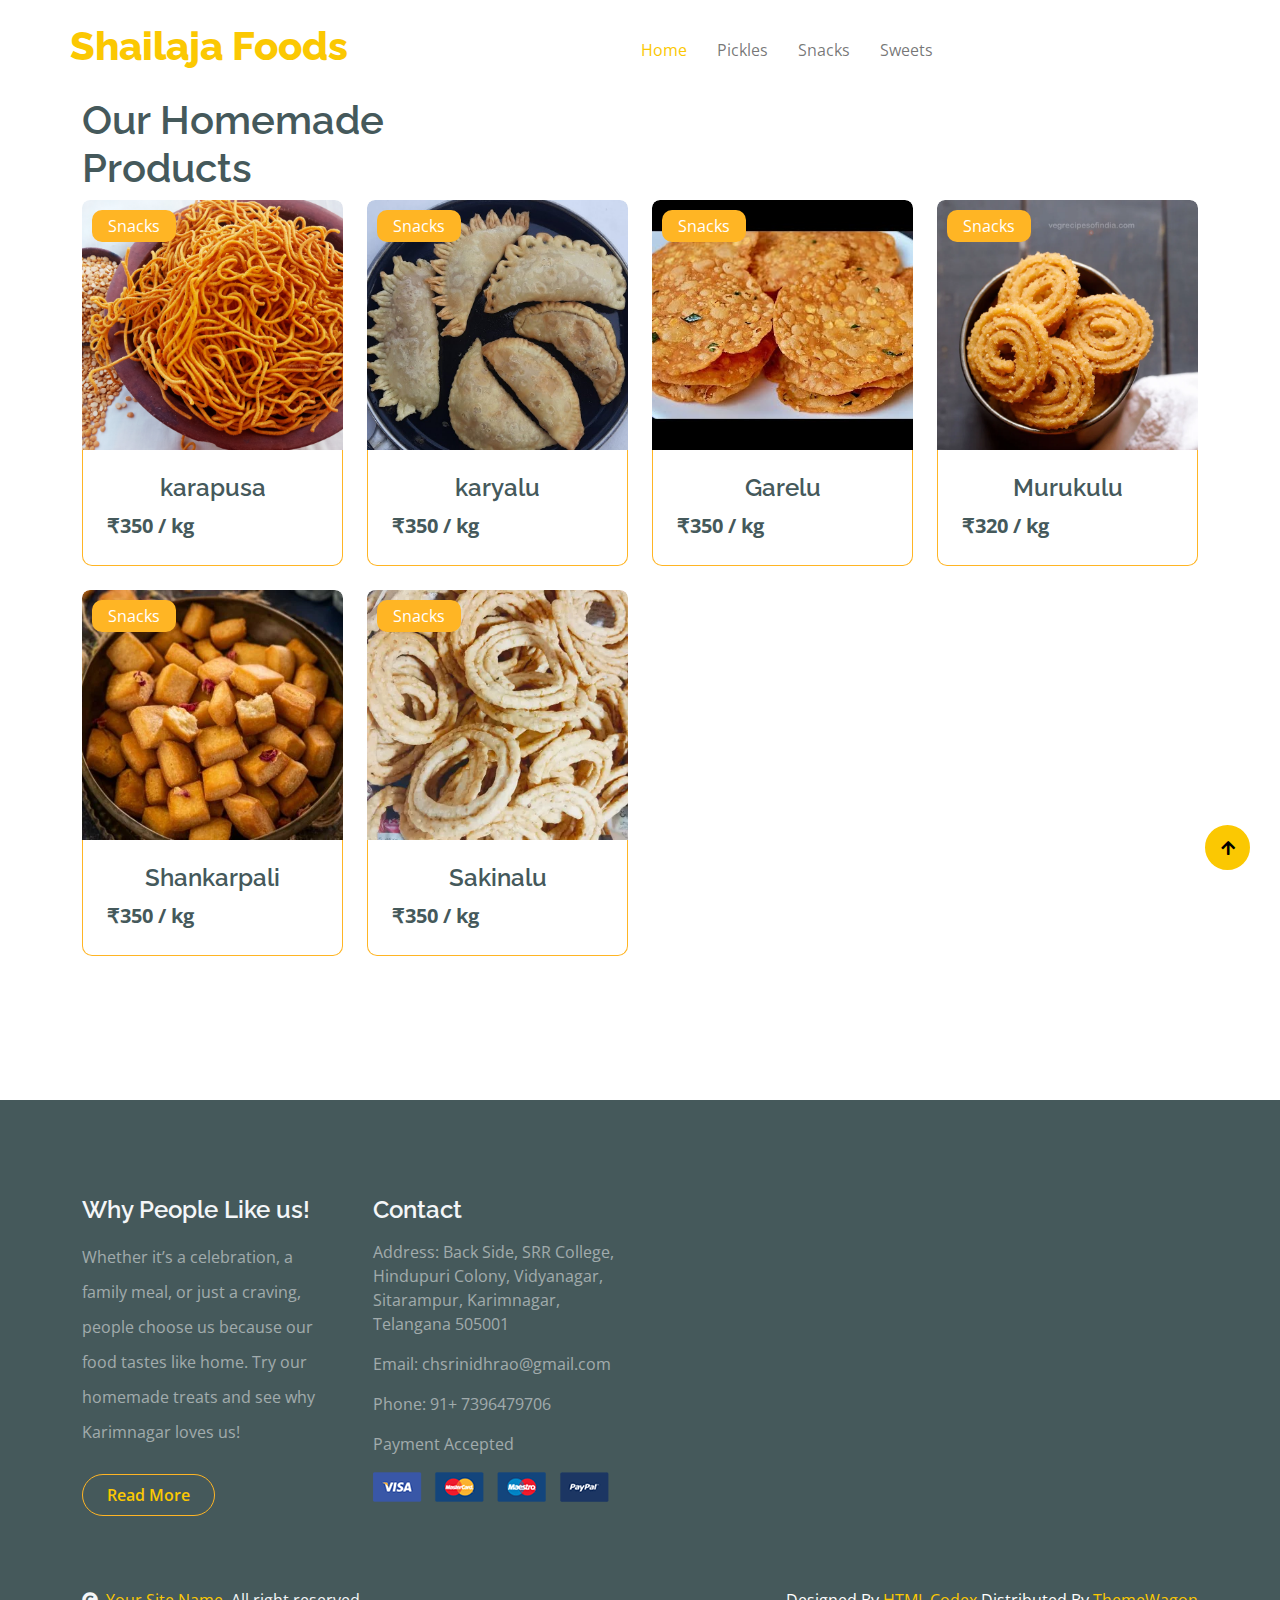
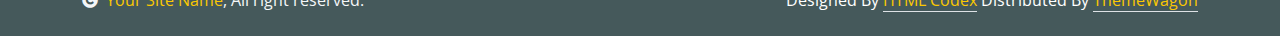
<file: snacks.html>
<!DOCTYPE html>
<html lang="en">

    <head>
        <meta charset="utf-8">
        <title>Shailaja Foods</title>
        <meta content="width=device-width, initial-scale=1.0" name="viewport">
        <meta content="" name="keywords">
        <meta content="" name="description">

        <!-- Google Web Fonts -->
        <link rel="preconnect" href="https://fonts.googleapis.com">
        <link rel="preconnect" href="https://fonts.gstatic.com" crossorigin>
        <link href="https://fonts.googleapis.com/css2?family=Open+Sans:wght@400;600&family=Raleway:wght@600;800&display=swap" rel="stylesheet"> 

        <!-- Icon Font Stylesheet -->
        <link rel="stylesheet" href="https://use.fontawesome.com/releases/v5.15.4/css/all.css"/>
        <link href="https://cdn.jsdelivr.net/npm/bootstrap-icons@1.4.1/font/bootstrap-icons.css" rel="stylesheet">

        <!-- Libraries Stylesheet -->
        <link href="lib/lightbox/css/lightbox.min.css" rel="stylesheet">
        <link href="lib/owlcarousel/assets/owl.carousel.min.css" rel="stylesheet">


        <!-- Customized Bootstrap Stylesheet -->
        <link href="css/bootstrap.min.css" rel="stylesheet">

        <!-- Template Stylesheet -->
        <link href="css/style.css" rel="stylesheet">
    </head>

    <body>

        <!-- Spinner Start -->
        <div id="spinner" class="show w-100 vh-100 bg-white position-fixed translate-middle top-50 start-50  d-flex align-items-center justify-content-center">
            <div class="spinner-grow text-primary" role="status"></div>
        </div>
        <!-- Spinner End -->


        <!-- Navbar start -->
        <div class="container-fluid fixed-top">
            <div class="container px-0">
                <nav class="navbar navbar-light bg-white navbar-expand-xl">
                    <a href="index.html" class="navbar-brand"><h1 class="text-primary display-6">Shailaja Foods</h1></a>
                    <button class="navbar-toggler py-2 px-3" type="button" data-bs-toggle="collapse" data-bs-target="#navbarCollapse">
                        <span class="fa fa-bars text-primary"></span>
                    </button>
                    <div class="collapse navbar-collapse bg-white" id="navbarCollapse">
                        <div class="navbar-nav mx-auto">
                            <a href="index.html" class="nav-item nav-link active">Home</a>
                            <a href="pickle.html" class="nav-item nav-link">Pickles</a>
                            <a href="snacks.html" class="nav-item nav-link">Snacks</a>
                            <a href="sweet.html" class="nav-item nav-link">Sweets</a>
                        </div>
                    </div>
                </nav>
            </div>
        </div>
        <!-- Navbar End -->



        <!-- Fruits Shop Start-->
        <div class="container-fluid fruite py-5">
            <div class="container py-5">
                <div class="tab-class text-center">
                    <div class="row g-4">
                        <div class="col-lg-4 text-start">
                            <h1>Our Homemade Products</h1>
                        </div>
                        <div class="col-lg-8 text-end">
                        </div>
                    </div>
                    <div class="tab-content">
                        <div id="tab-1" class="tab-pane fade show p-0 active">
                           <div class="row g-4">
                                <div class="col-lg-12">
                                    <div class="row g-4">
                                        <div class="col-md-6 col-lg-4 col-xl-3">
                                            <div class="rounded position-relative fruite-item">
                                                <div class="fruite-img" style="height: 250px; overflow: hidden; border-top-left-radius: 0.5rem; border-top-right-radius: 0.5rem;">
                                                    <img src="img/karapusa.jpeg"
                                                        style="width: 100%; height: 100%; object-fit: cover; border-top-left-radius: 0.5rem; border-top-right-radius: 0.5rem;"
                                                        alt="Arisalu">
                                                </div>
                                                <div class="text-white bg-secondary px-3 py-1 rounded position-absolute" style="top: 10px; left: 10px;">Snacks</div>
                                                <div class="p-4 border border-secondary border-top-0 rounded-bottom">
                                                    <h4>karapusa</h4>
                                                    
                                                    <div class="d-flex justify-content-between flex-lg-wrap">
                                                        <p class="text-dark fs-5 fw-bold mb-0">&#8377;350 / kg</p>
                                                    </div>
                                                </div>
                                            </div>
                                        </div>
                                        <div class="col-md-6 col-lg-4 col-xl-3">
                                            <div class="rounded position-relative fruite-item">
                                                <div class="fruite-img" style="height: 250px; overflow: hidden; border-top-left-radius: 0.5rem; border-top-right-radius: 0.5rem;">
                                                    <img src="img/karyalu.jpg"
                                                        style="width: 100%; height: 100%; object-fit: cover; border-top-left-radius: 0.5rem; border-top-right-radius: 0.5rem;"
                                                        alt="Arisalu">
                                                </div>
                                                <div class="text-white bg-secondary px-3 py-1 rounded position-absolute" style="top: 10px; left: 10px;">Snacks</div>
                                                <div class="p-4 border border-secondary border-top-0 rounded-bottom">
                                                    <h4>karyalu</h4>
                                                    
                                                    <div class="d-flex justify-content-between flex-lg-wrap">
                                                        <p class="text-dark fs-5 fw-bold mb-0">&#8377;350 / kg</p>
                                                    </div>
                                                </div>
                                            </div>
                                        </div>
                                        <div class="col-md-6 col-lg-4 col-xl-3">
                                            <div class="rounded position-relative fruite-item">
                                                <div class="fruite-img" style="height: 250px; overflow: hidden; border-top-left-radius: 0.5rem; border-top-right-radius: 0.5rem;">
                                                    <img src="img/garelu.jpg"
                                                        style="width: 100%; height: 100%; object-fit: cover; border-top-left-radius: 0.5rem; border-top-right-radius: 0.5rem;"
                                                        alt="Arisalu">
                                                </div>
                                                <div class="text-white bg-secondary px-3 py-1 rounded position-absolute" style="top: 10px; left: 10px;">Snacks</div>
                                                <div class="p-4 border border-secondary border-top-0 rounded-bottom">
                                                    <h4>Garelu</h4>
                                                    
                                                    <div class="d-flex justify-content-between flex-lg-wrap">
                                                        <p class="text-dark fs-5 fw-bold mb-0">&#8377;350 / kg</p>
                                                    </div>
                                                </div>
                                            </div>
                                        </div>
                                        <div class="col-md-6 col-lg-4 col-xl-3">
                                            <div class="rounded position-relative fruite-item">
                                                <div class="fruite-img" style="height: 250px; overflow: hidden; border-top-left-radius: 0.5rem; border-top-right-radius: 0.5rem;">
                                                    <img src="img/murukulu.webp"
                                                        style="width: 100%; height: 100%; object-fit: cover; border-top-left-radius: 0.5rem; border-top-right-radius: 0.5rem;"
                                                        alt="Arisalu">
                                                </div>
                                                <div class="text-white bg-secondary px-3 py-1 rounded position-absolute" style="top: 10px; left: 10px;">Snacks</div>
                                                <div class="p-4 border border-secondary border-top-0 rounded-bottom">
                                                    <h4>Murukulu</h4>
                                                    
                                                    <div class="d-flex justify-content-between flex-lg-wrap">
                                                        <p class="text-dark fs-5 fw-bold mb-0">&#8377;320 / kg</p>
                                                    </div>
                                                </div>
                                            </div>
                                        </div>
                                        <div class="col-md-6 col-lg-4 col-xl-3">
                                            <div class="rounded position-relative fruite-item">
                                                <div class="fruite-img" style="height: 250px; overflow: hidden; border-top-left-radius: 0.5rem; border-top-right-radius: 0.5rem;">
                                                    <img src="img/Shankarpali-2-3-500x375.webp"
                                                        style="width: 100%; height: 100%; object-fit: cover; border-top-left-radius: 0.5rem; border-top-right-radius: 0.5rem;"
                                                        alt="Arisalu">
                                                </div>
                                                <div class="text-white bg-secondary px-3 py-1 rounded position-absolute" style="top: 10px; left: 10px;">Snacks</div>
                                                <div class="p-4 border border-secondary border-top-0 rounded-bottom">
                                                    <h4>Shankarpali</h4>
                                                    
                                                    <div class="d-flex justify-content-between flex-lg-wrap">
                                                        <p class="text-dark fs-5 fw-bold mb-0">&#8377;350 / kg</p>
                                                    </div>
                                                </div>
                                            </div>
                                        </div>
                                        <div class="col-md-6 col-lg-4 col-xl-3">
                                            <div class="rounded position-relative fruite-item">
                                                <div class="fruite-img" style="height: 250px; overflow: hidden; border-top-left-radius: 0.5rem; border-top-right-radius: 0.5rem;">
                                                    <img src="img/sakinalu.webp"
                                                        style="width: 100%; height: 100%; object-fit: cover; border-top-left-radius: 0.5rem; border-top-right-radius: 0.5rem;"
                                                        alt="Arisalu">
                                                </div>
                                                <div class="text-white bg-secondary px-3 py-1 rounded position-absolute" style="top: 10px; left: 10px;">Snacks</div>
                                                <div class="p-4 border border-secondary border-top-0 rounded-bottom">
                                                    <h4>Sakinalu</h4>
                                                    
                                                    <div class="d-flex justify-content-between flex-lg-wrap">
                                                        <p class="text-dark fs-5 fw-bold mb-0">&#8377;350 / kg</p>
                                                    </div>
                                                </div>
                                            </div>
                                        </div>
                                    </div>
                                </div>
                            </div> 
                        </div>
                    </div>
                </div>      
            </div>
        </div>
        <!-- Fruits Shop End-->


       


        <!-- Footer Start -->
        <div class="container-fluid bg-dark text-white-50 footer pt-5 mt-5">
            <div class="container py-5">
                <div class="row g-5">
                    <div class="col-lg-3 col-md-6">
                        <div class="footer-item">
                            <h4 class="text-light mb-3">Why People Like us!</h4>
                            <p class="mb-4">Whether it’s a celebration, a family meal, or just a craving, people choose us because our food tastes like home. Try our homemade treats and see why Karimnagar loves us!</p>
                            <a href="" class="btn border-secondary py-2 px-4 rounded-pill text-primary">Read More</a>
                        </div>
                    </div>

                    <div class="col-lg-3 col-md-6">
                        <div class="footer-item">
                            <h4 class="text-light mb-3">Contact</h4>
                            <p>Address: Back Side, SRR College, Hindupuri Colony, Vidyanagar, Sitarampur, Karimnagar, Telangana 505001</p>
                            <p>Email: chsrinidhrao@gmail.com</p>
                            <p>Phone: 91+ 7396479706</p>
                            <p>Payment Accepted</p>
                            <img src="img/payment.png" class="img-fluid" alt="">
                        </div>
                    </div>
                </div>
            </div>
        </div>
        <!-- Footer End -->

        <!-- Copyright Start -->
        <div class="container-fluid copyright bg-dark py-4">
            <div class="container">
                <div class="row">
                    <div class="col-md-6 text-center text-md-start mb-3 mb-md-0">
                        <span class="text-light"><a href="#"><i class="fas fa-copyright text-light me-2"></i>Your Site Name</a>, All right reserved.</span>
                    </div>
                    <div class="col-md-6 my-auto text-center text-md-end text-white">
                        <!--/*** This template is free as long as you keep the below author’s credit link/attribution link/backlink. ***/-->
                        <!--/*** If you'd like to use the template without the below author’s credit link/attribution link/backlink, ***/-->
                        <!--/*** you can purchase the Credit Removal License from "https://htmlcodex.com/credit-removal". ***/-->
                        Designed By <a class="border-bottom" href="https://htmlcodex.com">HTML Codex</a> Distributed By <a class="border-bottom" href="https://themewagon.com">ThemeWagon</a>
                    </div>
                </div>
            </div>
        </div>
        <!-- Copyright End -->



        <!-- Back to Top -->
        <a href="#" class="btn btn-primary border-3 border-primary rounded-circle back-to-top"><i class="fa fa-arrow-up"></i></a>   

        
    <!-- JavaScript Libraries -->
    <script src="https://ajax.googleapis.com/ajax/libs/jquery/3.6.4/jquery.min.js"></script>
    <script src="https://cdn.jsdelivr.net/npm/bootstrap@5.0.0/dist/js/bootstrap.bundle.min.js"></script>
    <script src="lib/easing/easing.min.js"></script>
    <script src="lib/waypoints/waypoints.min.js"></script>
    <script src="lib/lightbox/js/lightbox.min.js"></script>
    <script src="lib/owlcarousel/owl.carousel.min.js"></script>

    <!-- Template Javascript -->
    <script src="js/main.js"></script>
    </body>

</html>
</file>
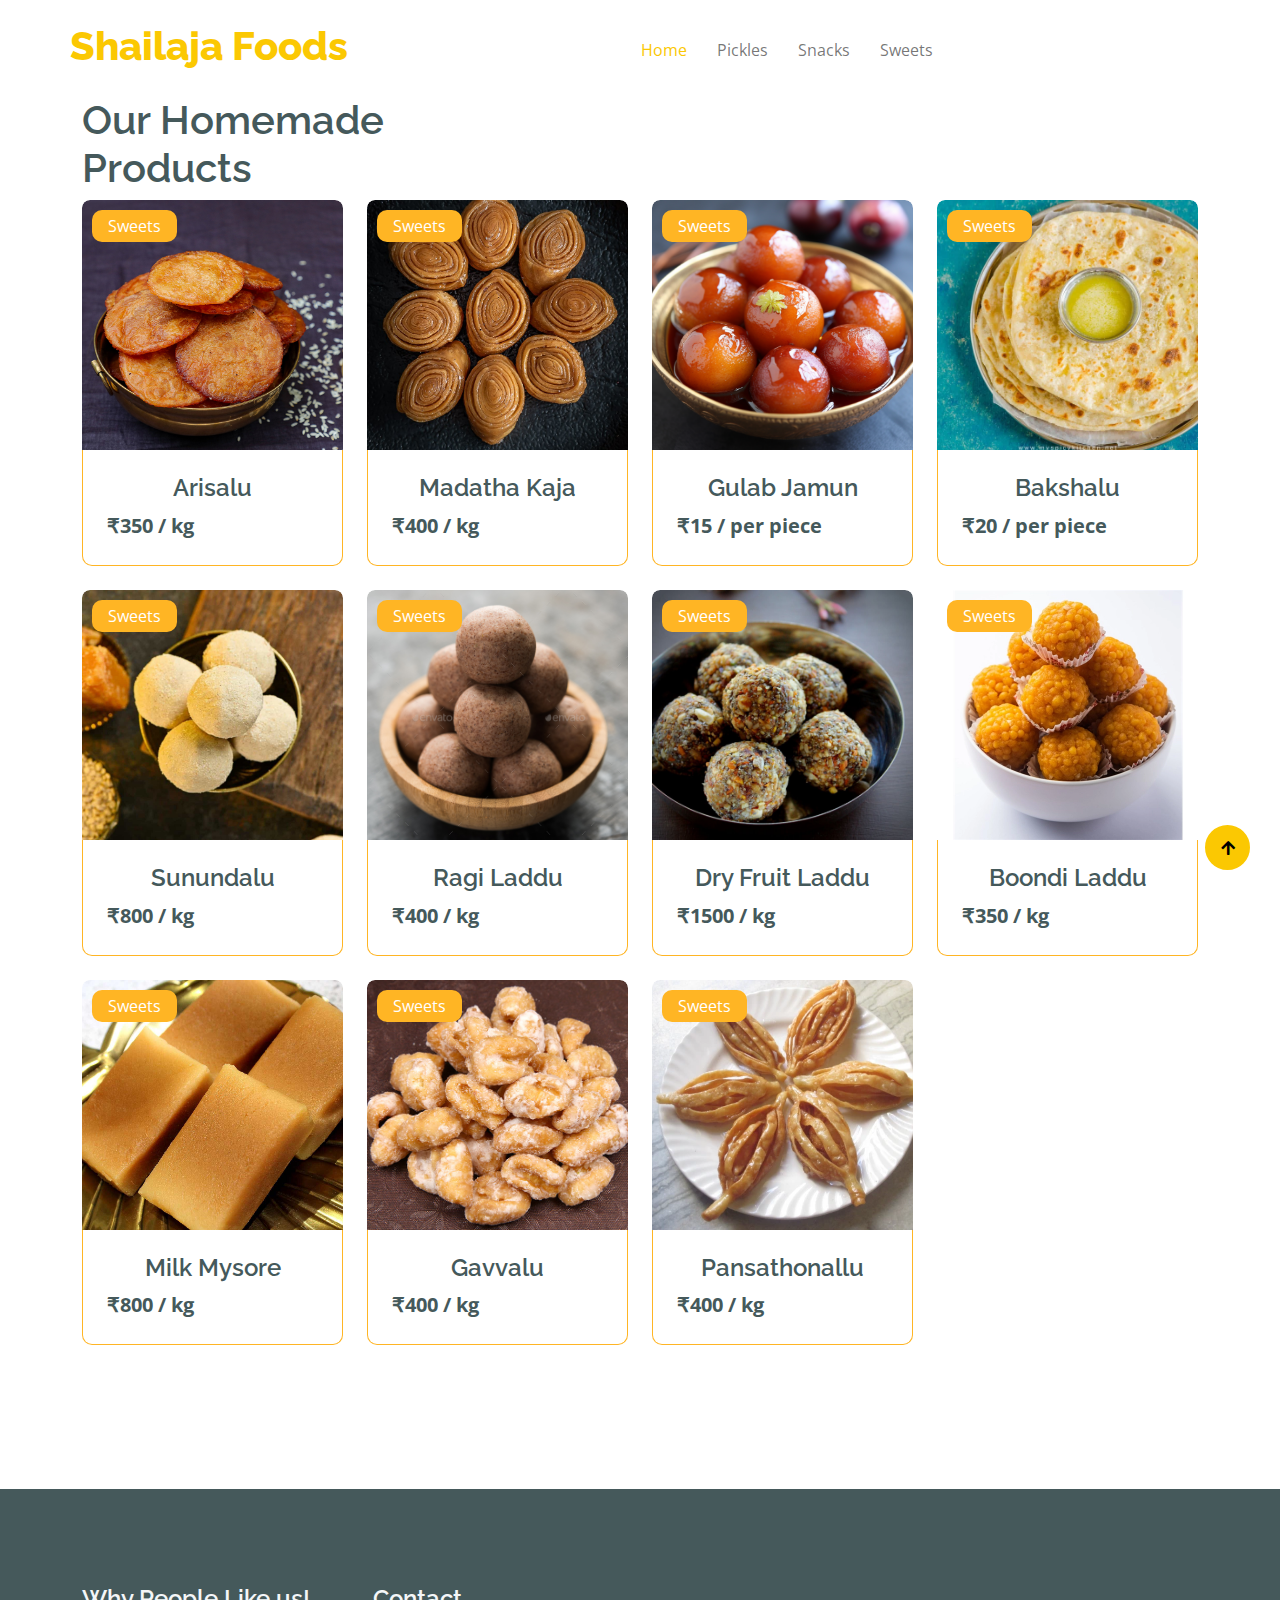
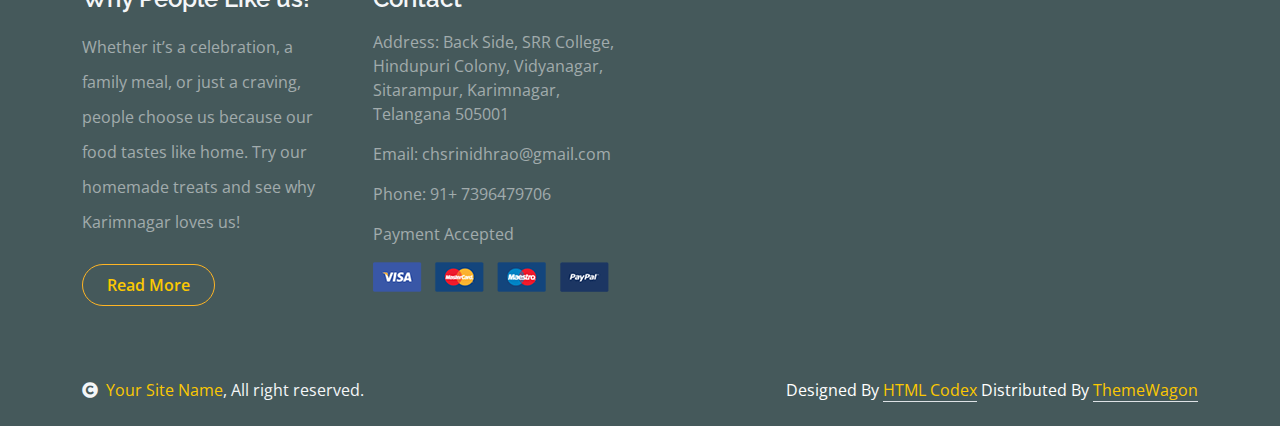
<file: sweet.html>
<!DOCTYPE html>
<html lang="en">

    <head>
        <meta charset="utf-8">
        <title>Shailaja Foods</title>
        <meta content="width=device-width, initial-scale=1.0" name="viewport">
        <meta content="" name="keywords">
        <meta content="" name="description">

        <!-- Google Web Fonts -->
        <link rel="preconnect" href="https://fonts.googleapis.com">
        <link rel="preconnect" href="https://fonts.gstatic.com" crossorigin>
        <link href="https://fonts.googleapis.com/css2?family=Open+Sans:wght@400;600&family=Raleway:wght@600;800&display=swap" rel="stylesheet"> 

        <!-- Icon Font Stylesheet -->
        <link rel="stylesheet" href="https://use.fontawesome.com/releases/v5.15.4/css/all.css"/>
        <link href="https://cdn.jsdelivr.net/npm/bootstrap-icons@1.4.1/font/bootstrap-icons.css" rel="stylesheet">

        <!-- Libraries Stylesheet -->
        <link href="lib/lightbox/css/lightbox.min.css" rel="stylesheet">
        <link href="lib/owlcarousel/assets/owl.carousel.min.css" rel="stylesheet">


        <!-- Customized Bootstrap Stylesheet -->
        <link href="css/bootstrap.min.css" rel="stylesheet">

        <!-- Template Stylesheet -->
        <link href="css/style.css" rel="stylesheet">
    </head>

    <body>

        <!-- Spinner Start -->
        <div id="spinner" class="show w-100 vh-100 bg-white position-fixed translate-middle top-50 start-50  d-flex align-items-center justify-content-center">
            <div class="spinner-grow text-primary" role="status"></div>
        </div>
        <!-- Spinner End -->


        <!-- Navbar start -->
        <div class="container-fluid fixed-top">
            <div class="container px-0">
                <nav class="navbar navbar-light bg-white navbar-expand-xl">
                    <a href="index.html" class="navbar-brand"><h1 class="text-primary display-6">Shailaja Foods</h1></a>
                    <button class="navbar-toggler py-2 px-3" type="button" data-bs-toggle="collapse" data-bs-target="#navbarCollapse">
                        <span class="fa fa-bars text-primary"></span>
                    </button>
                    <div class="collapse navbar-collapse bg-white" id="navbarCollapse">
                        <div class="navbar-nav mx-auto">
                            <a href="index.html" class="nav-item nav-link active">Home</a>
                            <a href="pickle.html" class="nav-item nav-link">Pickles</a>
                            <a href="snacks.html" class="nav-item nav-link">Snacks</a>
                            <a href="sweet.html" class="nav-item nav-link">Sweets</a>
                        </div>
                    </div>
                </nav>
            </div>
        </div>
        <!-- Navbar End -->



        <!-- Fruits Shop Start-->
        <div class="container-fluid fruite py-5">
            <div class="container py-5">
                <div class="tab-class text-center">
                    <div class="row g-4">
                        <div class="col-lg-4 text-start">
                            <h1>Our Homemade Products</h1>
                        </div>
                        <div class="col-lg-8 text-end">
                        </div>
                    </div>
                    <div class="tab-content">
                        <div id="tab-1" class="tab-pane fade show p-0 active">
                            <div class="row g-4">
                                <div class="col-lg-12">
                                    <div class="row g-4">
                                        <div class="col-md-6 col-lg-4 col-xl-3">
                                            <div class="rounded position-relative fruite-item">
                                                <div class="fruite-img" style="height: 250px; overflow: hidden; border-top-left-radius: 0.5rem; border-top-right-radius: 0.5rem;">
                                                    <img src="img/Arisalu-Plain.jpeg"
                                                        style="width: 100%; height: 100%; object-fit: cover; border-top-left-radius: 0.5rem; border-top-right-radius: 0.5rem;"
                                                        alt="Arisalu">
                                                </div>
                                                <div class="text-white bg-secondary px-3 py-1 rounded position-absolute" style="top: 10px; left: 10px;">Sweets</div>
                                                <div class="p-4 border border-secondary border-top-0 rounded-bottom">
                                                    <h4>Arisalu</h4>
                                                    
                                                    <div class="d-flex justify-content-between flex-lg-wrap">
                                                        <p class="text-dark fs-5 fw-bold mb-0">&#8377;350  / kg</p>
                                                    </div>
                                                </div>
                                            </div>
                                        </div>
                                        <div class="col-md-6 col-lg-4 col-xl-3">
                                            <div class="rounded position-relative fruite-item">
                                                <div class="fruite-img" style="height: 250px; overflow: hidden; border-top-left-radius: 0.5rem; border-top-right-radius: 0.5rem;">
                                                    <img src="img/Madatha-Kaja-Recipe.jpg"
                                                        style="width: 100%; height: 100%; object-fit: cover; border-top-left-radius: 0.5rem; border-top-right-radius: 0.5rem;"
                                                        alt="karapusa">
                                                </div>
                                                <div class="text-white bg-secondary px-3 py-1 rounded position-absolute" style="top: 10px; left: 10px;">Sweets</div>
                                                <div class="p-4 border border-secondary border-top-0 rounded-bottom">
                                                    <h4>Madatha Kaja</h4>
                                                    
                                                    <div class="d-flex justify-content-between flex-lg-wrap">
                                                        <p class="text-dark fs-5 fw-bold mb-0">&#8377;400 / kg</p>
                                                    </div>
                                                </div>
                                            </div>
                                        </div>
                                        <div class="col-md-6 col-lg-4 col-xl-3">
                                            <div class="rounded position-relative fruite-item">
                                                <div class="fruite-img" style="height: 250px; overflow: hidden; border-top-left-radius: 0.5rem; border-top-right-radius: 0.5rem;">
                                                    <img src="img/gulab-jamun-recipe_9fb159dc2674f395436a64666227c988-768x768.jpeg"
                                                        style="width: 100%; height: 100%; object-fit: cover; border-top-left-radius: 0.5rem; border-top-right-radius: 0.5rem;"
                                                        alt="karapusa">
                                                </div>
                                                <div class="text-white bg-secondary px-3 py-1 rounded position-absolute" style="top: 10px; left: 10px;">Sweets</div>
                                                <div class="p-4 border border-secondary border-top-0 rounded-bottom">
                                                    <h4>Gulab Jamun</h4>
                                                    
                                                    <div class="d-flex justify-content-between flex-lg-wrap">
                                                        <p class="text-dark fs-5 fw-bold mb-0">&#8377;15 / per piece</p>
                                                    </div>
                                                </div>
                                            </div>
                                        </div>
                                        <div class="col-md-6 col-lg-4 col-xl-3">
                                            <div class="rounded position-relative fruite-item">
                                                <div class="fruite-img" style="height: 250px; overflow: hidden; border-top-left-radius: 0.5rem; border-top-right-radius: 0.5rem;">
                                                    <img src="img/Bakshalu-Sq.jpg"
                                                        style="width: 100%; height: 100%; object-fit: cover; border-top-left-radius: 0.5rem; border-top-right-radius: 0.5rem;"
                                                        alt="karapusa">
                                                </div>
                                                <div class="text-white bg-secondary px-3 py-1 rounded position-absolute" style="top: 10px; left: 10px;">Sweets</div>
                                                <div class="p-4 border border-secondary border-top-0 rounded-bottom">
                                                    <h4>Bakshalu</h4>
                                                    
                                                    <div class="d-flex justify-content-between flex-lg-wrap">
                                                        <p class="text-dark fs-5 fw-bold mb-0">&#8377;20 / per piece</p>
                                                    </div>
                                                </div>
                                            </div>
                                        </div>
                                        <div class="col-md-6 col-lg-4 col-xl-3">
                                            <div class="rounded position-relative fruite-item">
                                                <div class="fruite-img" style="height: 250px; overflow: hidden; border-top-left-radius: 0.5rem; border-top-right-radius: 0.5rem;">
                                                    <img src="img/Bellam Sunundalu ( Minapa)-800x800.jpg"
                                                        style="width: 100%; height: 100%; object-fit: cover; border-top-left-radius: 0.5rem; border-top-right-radius: 0.5rem;"
                                                        alt="karapusa">
                                                </div>
                                                <div class="text-white bg-secondary px-3 py-1 rounded position-absolute" style="top: 10px; left: 10px;">Sweets</div>
                                                <div class="p-4 border border-secondary border-top-0 rounded-bottom">
                                                    <h4>Sunundalu</h4>
                                                    
                                                    <div class="d-flex justify-content-between flex-lg-wrap">
                                                        <p class="text-dark fs-5 fw-bold mb-0">&#8377;800 / kg</p>
                                                    </div>
                                                </div>
                                            </div>
                                        </div>
                                        <div class="col-md-6 col-lg-4 col-xl-3">
                                            <div class="rounded position-relative fruite-item">
                                                <div class="fruite-img" style="height: 250px; overflow: hidden; border-top-left-radius: 0.5rem; border-top-right-radius: 0.5rem;">
                                                    <img src="img/DSC_9919_ragi_laddu-isolated.jpg"
                                                        style="width: 100%; height: 100%; object-fit: cover; border-top-left-radius: 0.5rem; border-top-right-radius: 0.5rem;"
                                                        alt="karapusa">
                                                </div>
                                                <div class="text-white bg-secondary px-3 py-1 rounded position-absolute" style="top: 10px; left: 10px;">Sweets</div>
                                                <div class="p-4 border border-secondary border-top-0 rounded-bottom">
                                                    <h4>Ragi Laddu</h4>
                                                    
                                                    <div class="d-flex justify-content-between flex-lg-wrap">
                                                        <p class="text-dark fs-5 fw-bold mb-0">&#8377;400 / kg</p>
                                                    </div>
                                                </div>
                                            </div>
                                        </div>
                                        <div class="col-md-6 col-lg-4 col-xl-3">
                                            <div class="rounded position-relative fruite-item">
                                                <div class="fruite-img" style="height: 250px; overflow: hidden; border-top-left-radius: 0.5rem; border-top-right-radius: 0.5rem;">
                                                    <img src="img/dry-fruits-laddu.jpg"
                                                        style="width: 100%; height: 100%; object-fit: cover; border-top-left-radius: 0.5rem; border-top-right-radius: 0.5rem;"
                                                        alt="karapusa">
                                                </div>
                                                <div class="text-white bg-secondary px-3 py-1 rounded position-absolute" style="top: 10px; left: 10px;">Sweets</div>
                                                <div class="p-4 border border-secondary border-top-0 rounded-bottom">
                                                    <h4>Dry Fruit Laddu</h4>
                                                    
                                                    <div class="d-flex justify-content-between flex-lg-wrap">
                                                        <p class="text-dark fs-5 fw-bold mb-0">&#8377;1500 / kg</p>
                                                    </div>
                                                </div>
                                            </div>
                                        </div>
                                        <div class="col-md-6 col-lg-4 col-xl-3">
                                            <div class="rounded position-relative fruite-item">
                                                <div class="fruite-img" style="height: 250px; overflow: hidden; border-top-left-radius: 0.5rem; border-top-right-radius: 0.5rem;">
                                                    <img src="img/moti boondi laddu nathu s_medium_0394118.webp"
                                                        style="width: 100%; height: 100%; object-fit: cover; border-top-left-radius: 0.5rem; border-top-right-radius: 0.5rem;"
                                                        alt="karapusa">
                                                </div>
                                                <div class="text-white bg-secondary px-3 py-1 rounded position-absolute" style="top: 10px; left: 10px;">Sweets</div>
                                                <div class="p-4 border border-secondary border-top-0 rounded-bottom">
                                                    <h4>Boondi Laddu</h4>
                                                    
                                                    <div class="d-flex justify-content-between flex-lg-wrap">
                                                        <p class="text-dark fs-5 fw-bold mb-0">&#8377;350 / kg</p>
                                                    </div>
                                                </div>
                                            </div>
                                        </div>
                                        <div class="col-md-6 col-lg-4 col-xl-3">
                                            <div class="rounded position-relative fruite-item">
                                                <div class="fruite-img" style="height: 250px; overflow: hidden; border-top-left-radius: 0.5rem; border-top-right-radius: 0.5rem;">
                                                    <img src="img/milk mysore.jpg"
                                                        style="width: 100%; height: 100%; object-fit: cover; border-top-left-radius: 0.5rem; border-top-right-radius: 0.5rem;"
                                                        alt="karapusa">
                                                </div>
                                                <div class="text-white bg-secondary px-3 py-1 rounded position-absolute" style="top: 10px; left: 10px;">Sweets</div>
                                                <div class="p-4 border border-secondary border-top-0 rounded-bottom">
                                                    <h4>Milk Mysore</h4>
                                                    
                                                    <div class="d-flex justify-content-between flex-lg-wrap">
                                                        <p class="text-dark fs-5 fw-bold mb-0">&#8377;800 / kg</p>
                                                    </div>
                                                </div>
                                            </div>
                                        </div>
                                        <div class="col-md-6 col-lg-4 col-xl-3">
                                            <div class="rounded position-relative fruite-item">
                                                <div class="fruite-img" style="height: 250px; overflow: hidden; border-top-left-radius: 0.5rem; border-top-right-radius: 0.5rem;">
                                                    <img src="img/gavvalu-sugar.jpg"
                                                        style="width: 100%; height: 100%; object-fit: cover; border-top-left-radius: 0.5rem; border-top-right-radius: 0.5rem;"
                                                        alt="karapusa">
                                                </div>
                                                <div class="text-white bg-secondary px-3 py-1 rounded position-absolute" style="top: 10px; left: 10px;">Sweets</div>
                                                <div class="p-4 border border-secondary border-top-0 rounded-bottom">
                                                    <h4>Gavvalu</h4>
                                                    
                                                    <div class="d-flex justify-content-between flex-lg-wrap">
                                                        <p class="text-dark fs-5 fw-bold mb-0">&#8377;400 / kg</p>
                                                    </div>
                                                </div>
                                            </div>
                                        </div>
                                        <div class="col-md-6 col-lg-4 col-xl-3">
                                            <div class="rounded position-relative fruite-item">
                                                <div class="fruite-img" style="height: 250px; overflow: hidden; border-top-left-radius: 0.5rem; border-top-right-radius: 0.5rem;">
                                                    <img src="img/img_96911.webp"
                                                        style="width: 100%; height: 100%; object-fit: cover; border-top-left-radius: 0.5rem; border-top-right-radius: 0.5rem;"
                                                        alt="karapusa">
                                                </div>
                                                <div class="text-white bg-secondary px-3 py-1 rounded position-absolute" style="top: 10px; left: 10px;">Sweets</div>
                                                <div class="p-4 border border-secondary border-top-0 rounded-bottom">
                                                    <h4>Pansathonallu</h4>
                                                    
                                                    <div class="d-flex justify-content-between flex-lg-wrap">
                                                        <p class="text-dark fs-5 fw-bold mb-0">&#8377;400 / kg</p>
                                                    </div>
                                                </div>
                                            </div>
                                        </div>
                                    </div>
                                </div>
                            </div>
                        </div>
                    </div>
                </div>      
            </div>
        </div>
        <!-- Fruits Shop End-->


       


        <!-- Footer Start -->
        <div class="container-fluid bg-dark text-white-50 footer pt-5 mt-5">
            <div class="container py-5">
                <div class="row g-5">
                    <div class="col-lg-3 col-md-6">
                        <div class="footer-item">
                            <h4 class="text-light mb-3">Why People Like us!</h4>
                            <p class="mb-4">Whether it’s a celebration, a family meal, or just a craving, people choose us because our food tastes like home. Try our homemade treats and see why Karimnagar loves us!</p>
                            <a href="" class="btn border-secondary py-2 px-4 rounded-pill text-primary">Read More</a>
                        </div>
                    </div>

                    <div class="col-lg-3 col-md-6">
                        <div class="footer-item">
                            <h4 class="text-light mb-3">Contact</h4>
                            <p>Address: Back Side, SRR College, Hindupuri Colony, Vidyanagar, Sitarampur, Karimnagar, Telangana 505001</p>
                            <p>Email: chsrinidhrao@gmail.com</p>
                            <p>Phone: 91+ 7396479706</p>
                            <p>Payment Accepted</p>
                            <img src="img/payment.png" class="img-fluid" alt="">
                        </div>
                    </div>
                </div>
            </div>
        </div>
        <!-- Footer End -->

        <!-- Copyright Start -->
        <div class="container-fluid copyright bg-dark py-4">
            <div class="container">
                <div class="row">
                    <div class="col-md-6 text-center text-md-start mb-3 mb-md-0">
                        <span class="text-light"><a href="#"><i class="fas fa-copyright text-light me-2"></i>Your Site Name</a>, All right reserved.</span>
                    </div>
                    <div class="col-md-6 my-auto text-center text-md-end text-white">
                        <!--/*** This template is free as long as you keep the below author’s credit link/attribution link/backlink. ***/-->
                        <!--/*** If you'd like to use the template without the below author’s credit link/attribution link/backlink, ***/-->
                        <!--/*** you can purchase the Credit Removal License from "https://htmlcodex.com/credit-removal". ***/-->
                        Designed By <a class="border-bottom" href="https://htmlcodex.com">HTML Codex</a> Distributed By <a class="border-bottom" href="https://themewagon.com">ThemeWagon</a>
                    </div>
                </div>
            </div>
        </div>
        <!-- Copyright End -->



        <!-- Back to Top -->
        <a href="#" class="btn btn-primary border-3 border-primary rounded-circle back-to-top"><i class="fa fa-arrow-up"></i></a>   

        
    <!-- JavaScript Libraries -->
    <script src="https://ajax.googleapis.com/ajax/libs/jquery/3.6.4/jquery.min.js"></script>
    <script src="https://cdn.jsdelivr.net/npm/bootstrap@5.0.0/dist/js/bootstrap.bundle.min.js"></script>
    <script src="lib/easing/easing.min.js"></script>
    <script src="lib/waypoints/waypoints.min.js"></script>
    <script src="lib/lightbox/js/lightbox.min.js"></script>
    <script src="lib/owlcarousel/owl.carousel.min.js"></script>

    <!-- Template Javascript -->
    <script src="js/main.js"></script>
    </body>

</html>
</file>
<file: css/style.css>
/*** Spinner Start ***/
#spinner {
    opacity: 0;
    visibility: hidden;
    transition: opacity .8s ease-out, visibility 0s linear .5s;
    z-index: 99999;
 }

 #spinner.show {
     transition: opacity .8s ease-out, visibility 0s linear .0s;
     visibility: visible;
     opacity: 1;
 }

 .back-to-top {
    position: fixed;
    right: 30px;
    bottom: 30px;
    display: flex;
    width: 45px;
    height: 45px;
    align-items: center;
    justify-content: center;
    transition: 0.5s;
    z-index: 99;
}
/*** Spinner End ***/


/*** Button Start ***/
.btn {
    font-weight: 600;
    transition: .5s;
}

.btn-square {
    width: 32px;
    height: 32px;
}

.btn-sm-square {
    width: 34px;
    height: 34px;
}

.btn-md-square {
    width: 44px;
    height: 44px;
}

.btn-lg-square {
    width: 56px;
    height: 56px;
}

.btn-square,
.btn-sm-square,
.btn-md-square,
.btn-lg-square {
    padding: 0;
    display: flex;
    align-items: center;
    justify-content: center;
    font-weight: normal;
}

.btn.border-secondary {
    transition: 0.5s;
}

.btn.border-secondary:hover {
    background: var(--bs-secondary) !important;
    color: var(--bs-white) !important;
}

/*** Topbar Start ***/
.fixed-top {
    transition: 0.5s;
    background: var(--bs-white);
    border: 0;
}

.topbar {
    padding: 20px;
    border-radius: 230px 100px;
}

.topbar .top-info {
    font-size: 15px;
    line-height: 0;
    letter-spacing: 1px;
    display: flex;
    align-items: center;
}

.topbar .top-link {
    font-size: 15px;
    line-height: 0;
    letter-spacing: 1px;
    display: flex;
    align-items: center;
}

.topbar .top-link a {
    letter-spacing: 1px;
}

.topbar .top-link a small:hover {
    color: rgba(255, 181, 36, 0.7) !important;
    transition: 0.5s;
}

.topbar .top-link a small:hover i {
    color: var(--bs-primary) !important;
}
/*** Topbar End ***/

/*** Navbar Start ***/
.navbar .navbar-nav .nav-link {
    padding: 10px 15px;
    font-size: 16px;
    transition: .5s;
}

.navbar {
    height: 100px;
    border-bottom: 1px solid rgba(255, 255, 255, .1);
}

.navbar .navbar-nav .nav-link:hover,
.navbar .navbar-nav .nav-link.active,
.fixed-top.bg-white .navbar .navbar-nav .nav-link:hover,
.fixed-top.bg-white .navbar .navbar-nav .nav-link.active {
    color: #fbc802 !important;
}

.navbar .dropdown-toggle::after {
    border: none;
    content: "\f107";
    font-family: "Font Awesome 5 Free";
    font-weight: 700;
    vertical-align: middle;
    margin-left: 8px;
}

@media (min-width: 1200px) {
    .navbar .nav-item .dropdown-menu {
        display: block;
        visibility: hidden;
        top: 100%;
        transform: rotateX(-75deg);
        transform-origin: 0% 0%;
        border: 0;
        transition: .5s;
        opacity: 0;
    }
}

.dropdown .dropdown-menu a:hover {
    background: var(--bs-secondary);
    color: var(--bs-primary);
}

.navbar .nav-item:hover .dropdown-menu {
    transform: rotateX(0deg);
    visibility: visible;
    background: var(--bs-light) !important;
    border-radius: 10px !important;
    transition: .5s;
    opacity: 1;
}

#searchModal .modal-content {
    background: rgba(255, 255, 255, .8);
}
/*** Navbar End ***/

/*** Hero Header ***/
.hero-header {
    background: linear-gradient(rgba(0, 0, 0, 0.4), rgba(0, 0, 0, 0.4)), 
                url(../img/20250508_2204_Indian\ Snacks\ Order\ Confirmation_simple_compose_01jtrbv7r2f4evp26k7mgmg2qe.png);
    background-position: center center;
    background-repeat: no-repeat;
    background-size: cover;
    color: white; /* Makes text stand out */
}


.carousel-item {
    position: relative;
}

.carousel-item a {
    position: absolute;
    top: 50%;
    left: 50%;
    transform: translate(-50%, -50%);
    font-size: 25px;
    background: linear-gradient(rgba(255, 181, 36, 0.7), rgba(255, 181, 36, 0.7));
}

.carousel-control-next,
.carousel-control-prev {
    width: 48px;
    height: 48px;
    border-radius: 48px;
    border: 1px solid var(--bs-white);
    background: #fbc802;
    position: absolute;
    top: 50%;
    transform: translateY(-50%);
}

.carousel-control-next {
    margin-right: 20px;
}

.carousel-control-prev {
    margin-left: 20px;
}

.page-header {
    position: relative;
    background: linear-gradient(rgba(0, 0, 0, 0.3), rgba(0, 0, 0, 0.3)), url(../img/cart-page-header-img.jpg);
    background-position: center center;
    background-repeat: no-repeat;
    background-size: cover;
}

@media (min-width: 992px) {
    .hero-header,
    .page-header {
        margin-top: 152px !important;
    }
}

@media (max-width: 992px) {
    .hero-header,
    .page-header {
        margin-top: 97px !important;
    }
}
/*** Hero Header end ***/


/*** featurs Start ***/
.featurs .featurs-item .featurs-icon {
    position: relative;
    width: 120px;
    height: 120px;
}

.featurs .featurs-item .featurs-icon::after {
    content: "";
    width: 35px;
    height: 35px;
    background: var(--bs-secondary);
    position: absolute;
    bottom: -10px;
    transform: translate(-50%);
    transform: rotate(45deg);
    background: var(--bs-secondary);
    
}
/*** featurs End ***/


/*** service Start ***/
.service .service-item .service-content {
    position: relative;
    width: 250px; 
    height: 130px; 
    top: -50%; 
    left: 50%; 
    transform: translate(-50%, -50%);
}

/*** service End ***/


/*** Fruits Start ***/
.fruite .tab-class .nav-item a.active {
    background: var(--bs-secondary) !important;
}

.fruite .tab-class .nav-item a.active span {
    color: var(--bs-white) !important; 
}

.fruite .fruite-categorie .fruite-name {
    line-height: 40px;
}

.fruite .fruite-categorie .fruite-name a {
    transition: 0.5s;
}

.fruite .fruite-categorie .fruite-name a:hover {
    color: var(--bs-secondary);
}

.fruite .fruite-item {
    height: 100%;
    transition: 0.5s;
}
.fruite .fruite-item:hover {
    box-shadow: 0 0 55px rgba(0, 0, 0, 0.4);
}

.fruite .fruite-item .fruite-img {
    overflow: hidden;
    transition: 0.5s;
    border-radius: 10px 10px 0 0;
}

.fruite .fruite-item .fruite-img img {
    transition: 0.5s;
}

.fruite .fruite-item .fruite-img img:hover {
    transform: scale(1.3);
}
/*** Fruits End ***/


/*** vesitable Start ***/
.vesitable .vesitable-item {
    height: 100%;
    transition: 0.5s;
}

.vesitable .vesitable-item:hover {
    box-shadow: 0 0 55px rgba(0, 0, 0, 0.4);
}

.vesitable .vesitable-item .vesitable-img {
    overflow: hidden;
    transition: 0.5s;
    border-radius: 10px 10px 0 0;
}

.vesitable .vesitable-item .vesitable-img img {
    transition: 0.5s;
}

.vesitable .vesitable-item .vesitable-img img:hover {
    transform: scale(1.2);
}

.vesitable .owl-stage {
    margin: 50px 0;
    position: relative;
}

.vesitable .owl-nav .owl-prev {
    position: absolute;
    top: -8px;
    right: 0;
    color: #fbc802;
    padding: 5px 25px;
    border: 1px solid var(--bs-secondary);
    border-radius: 20px;
    transition: 0.5s;

}

.vesitable .owl-nav .owl-prev:hover {
    background: var(--bs-secondary);
    color: var(--bs-white);
}

.vesitable .owl-nav .owl-next {
    position: absolute;
    top: -8px;
    right: 88px;
    color: var(--bs-primary);
    padding: 5px 25px;
    border: 1px solid var(--bs-secondary);
    border-radius: 20px;
    transition: 0.5s;
}

.vesitable .owl-nav .owl-next:hover {
    background: var(--bs-secondary);
    color: var(--bs-white);
}
/*** vesitable End ***/


/*** Banner Section Start ***/
.banner .banner-btn:hover {
    background: var(--bs-primary);
}
/*** Banner Section End ***/


/*** Facts Start ***/
.counter {
    height: 100%;
    text-align: center;
    box-shadow: 0 0 30px rgba(0, 0, 0, 0.05);
}

.counter i {
    font-size: 60px;
    margin-bottom: 25px;
}

.counter h4 {
    color: #fbc802;
    letter-spacing: 1px;
    text-transform: uppercase;
}

.counter h1 {
    margin-bottom: 0;
}
/*** Facts End ***/


/*** testimonial Start ***/
.testimonial .owl-nav .owl-prev {
    position: absolute;
    top: -58px;
    right: 0;
    color: var(--bs-primary);
    padding: 5px 25px;
    border: 1px solid var(--bs-secondary);
    border-radius: 20px;
    transition: 0.5s;
}

.testimonial .owl-nav .owl-prev:hover {
    background: var(--bs-secondary);
    color: var(--bs-white);
}

.testimonial .owl-nav .owl-next {
    position: absolute;
    top: -58px;
    right: 88px;
    color: var(--bs-primary);
    padding: 5px 25px;
    border: 1px solid var(--bs-secondary);
    border-radius: 20px;
    transition: 0.5s;
}

.testimonial .owl-nav .owl-next:hover {
    background: var(--bs-secondary);
    color: var(--bs-white);
}
/*** testimonial End ***/


/*** Single Page Start ***/
.pagination {
    display: inline-block;
}
  
.pagination a {
    color: var(--bs-dark);
    padding: 10px 16px;
    text-decoration: none;
    transition: 0.5s;
    border: 1px solid var(--bs-secondary);
    margin: 0 4px;
}
  
.pagination a.active {
    background-color: #fbc802;
    color: var(--bs-light);
    border: 1px solid var(--bs-secondary);
}
  
.pagination a:hover:not(.active) {background-color: var(--bs-primary)}

.nav.nav-tabs .nav-link.active {
    border-bottom: 2px solid var(--bs-secondary) !important;
}
/*** Single Page End ***/


/*** Footer Start ***/
.footer .footer-item .btn-link {
    line-height: 35px;
    color: rgba(255, 255, 255, .5);
    transition: 0.5s;
}

.footer .footer-item .btn-link:hover {
    color: var(--bs-secondary) !important;
}

.footer .footer-item p.mb-4 {
    line-height: 35px;
}
/*** Footer End ***/
</file>
